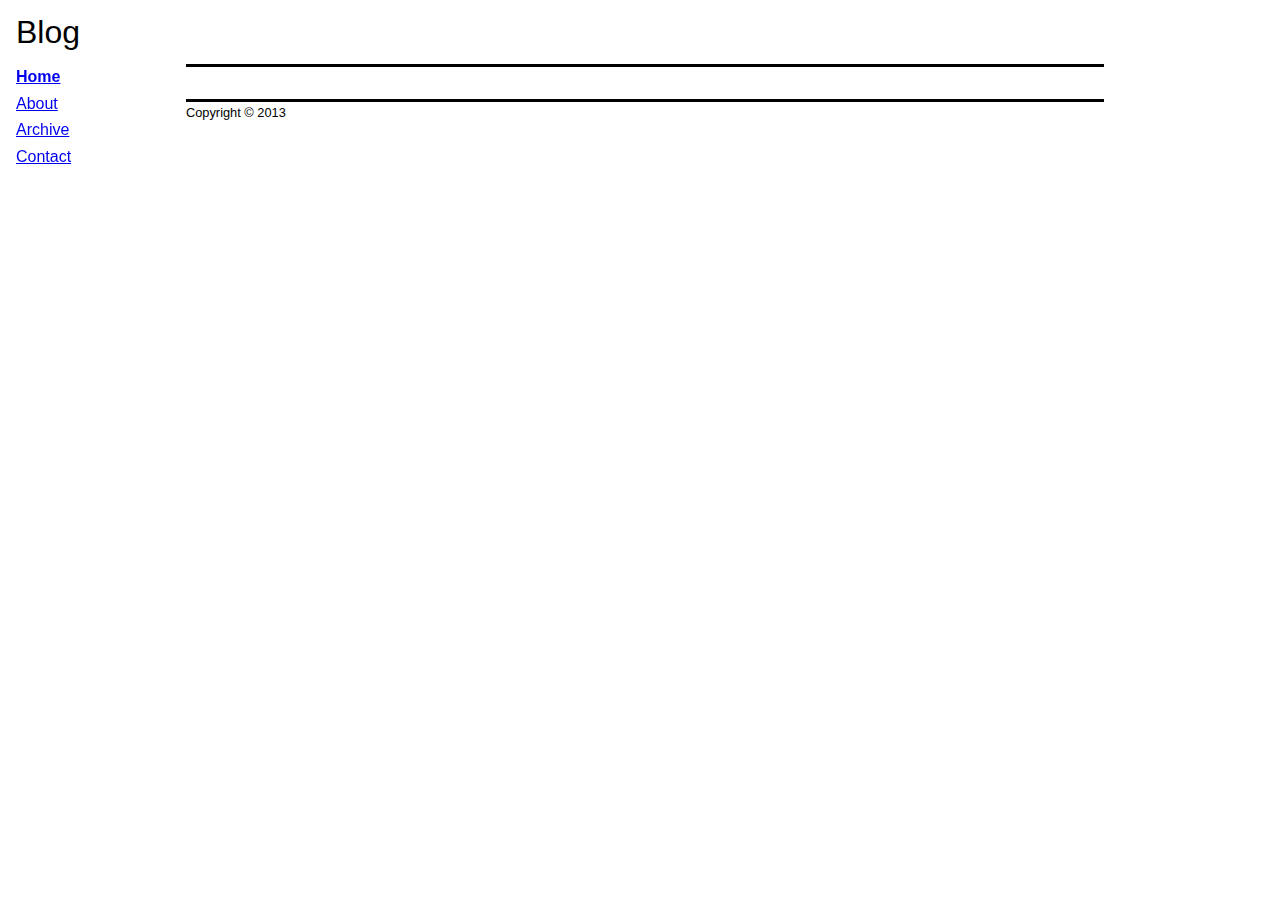
<file: examples/blog/index.html>
<!doctype html>
<html lang="en">
<head>
    <meta charset="utf-8">
    <title>Blog Example .:. Ice</title>
    <link rel="stylesheet" type="text/css" href="css/normalice.css">
    <link rel="stylesheet" type="text/css" href="css/typography.css">
    <link rel="stylesheet" type="text/css" href="css/navigation.css">
    <link rel="stylesheet" type="text/css" href="css/layout.css">
</head>
<body>
<div class="ice-site-wrapper">
    <header class="ice-site-header">
        <h1><a>Blog</a></h1>
    </header>
    <nav class="ice-site-nav">
        <ol class="ice-nav">
            <li class="ice-nav-item is-active"><a href="index.html">Home</a></li>
            <li class="ice-nav-item"><a href="about.html">About</a></li>
            <li class="ice-nav-item"><a href="list.html">Archive</a></li>
            <li class="ice-nav-item"><a href="contact.html">Contact</a></li>
        </ol>
    </nav>
    <section class="ice-site-content">

    </section>
    <footer class="ice-site-footer">

        <p class="ice-copyright">Copyright &copy; 2013</p>
    </footer>
</div>
</body>
</html>
</file>
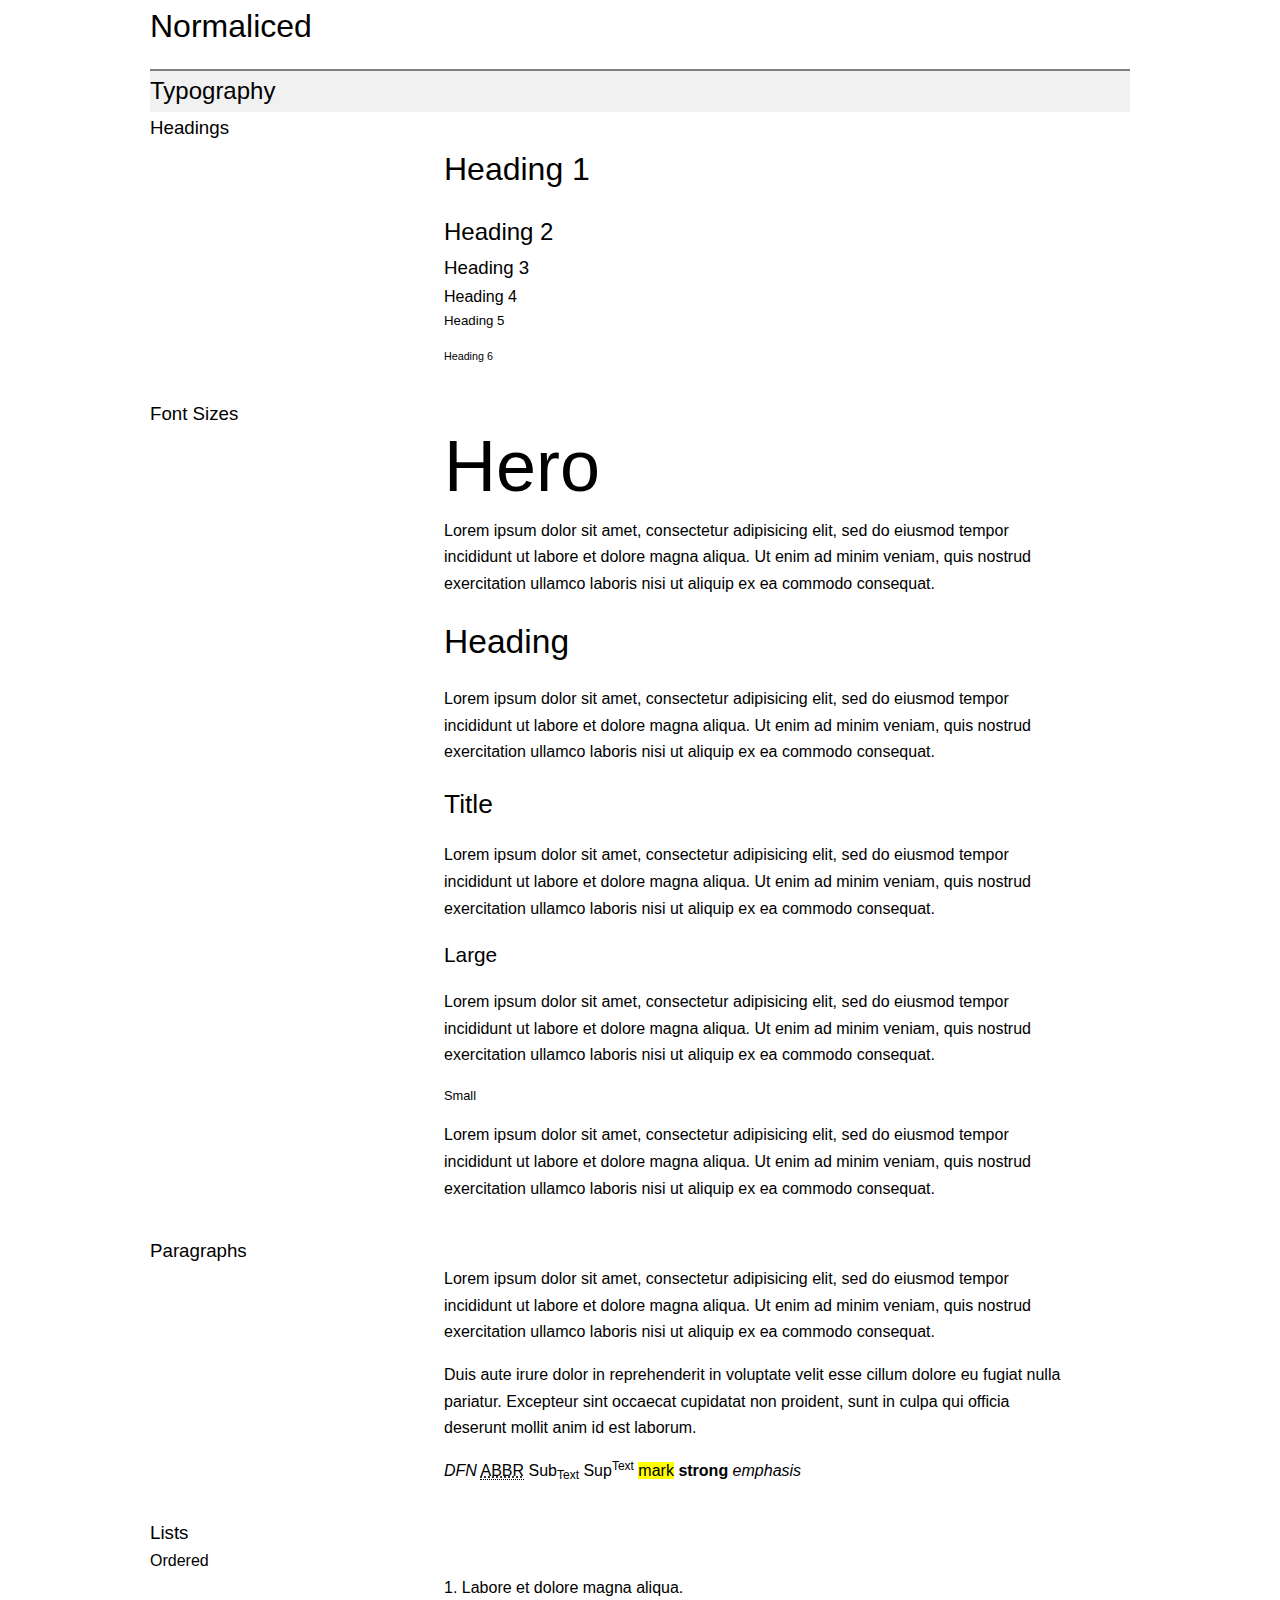
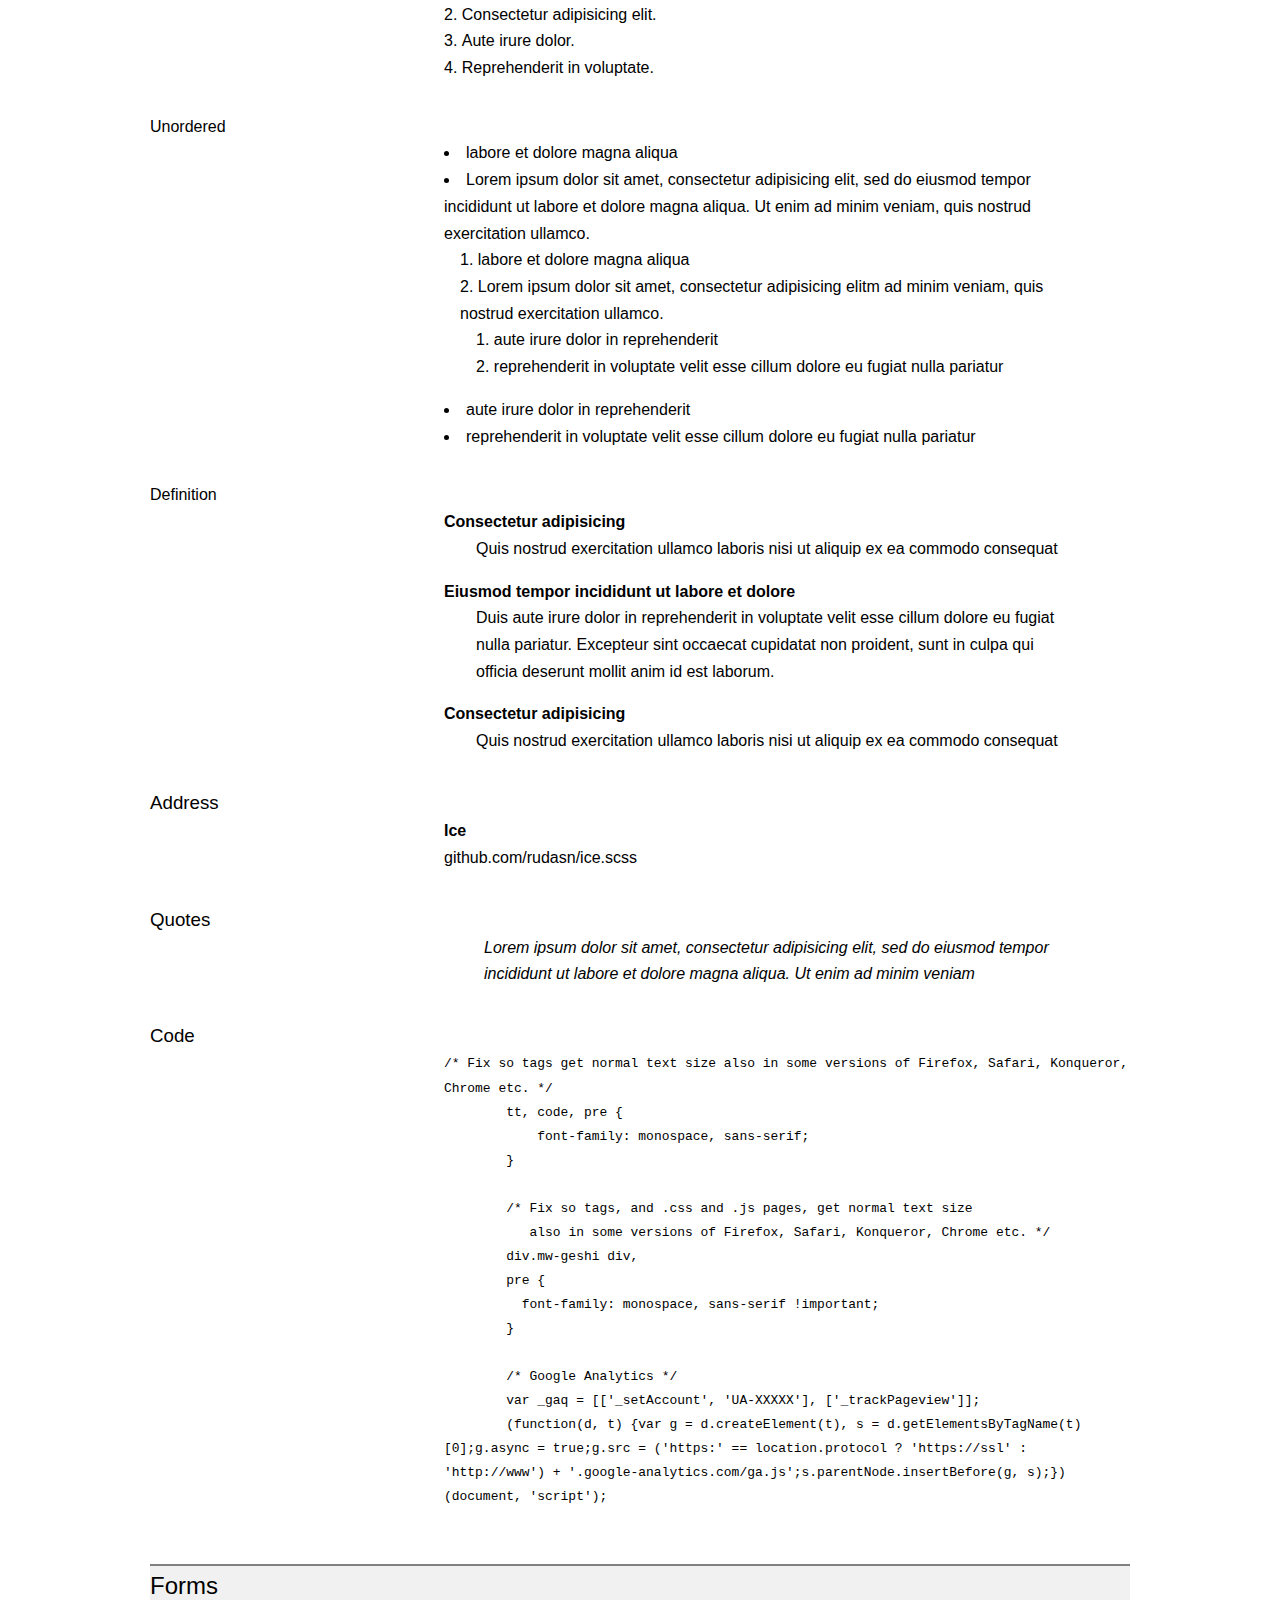
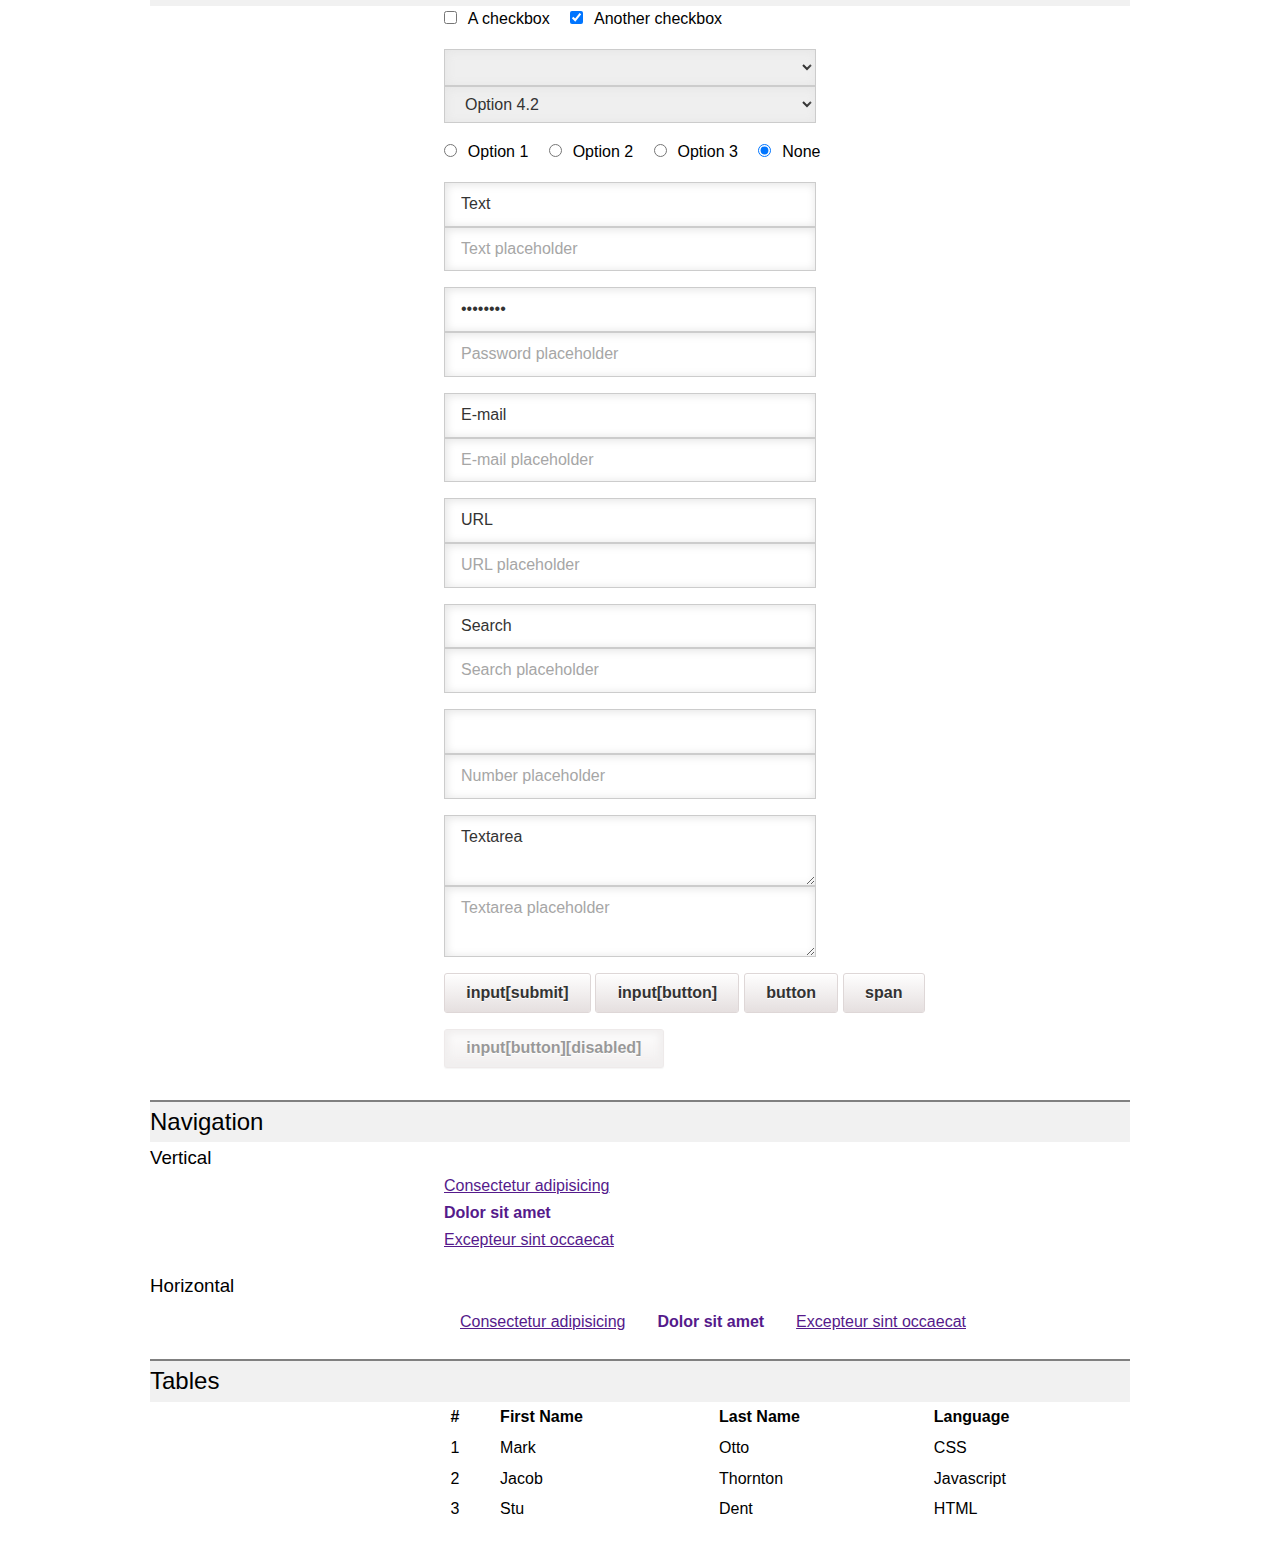
<file: examples/full/index.html>
<!doctype html>
<html lang="en">
<head>
    <meta charset="utf-8">
    <title>Ice Example</title>
    <link rel="stylesheet" type="text/css" href="style.css">
</head>
<body>
<div class="ice-wrapper">
    <h1>Normaliced</h1>
    <hr>
    <h2>Typography</h2>
    <h3>Headings</h3>
    <div class="ice-example">
        <h1>Heading 1</h1>
        <h2>Heading 2</h2>
        <h3>Heading 3</h3>
        <h4>Heading 4</h4>
        <h5>Heading 5</h5>
        <h6>Heading 6</h6>
    </div>
    <h3>Font Sizes</h3>
    <div class="ice-example">
        <p class="ice-hero">Hero</p>
        <p>Lorem ipsum dolor sit amet, consectetur adipisicing elit, sed do eiusmod tempor incididunt ut labore et dolore magna aliqua. Ut enim ad minim veniam, quis nostrud exercitation ullamco laboris nisi ut aliquip ex ea commodo consequat.</p>
        <p class="ice-heading">Heading</p>
        <p>Lorem ipsum dolor sit amet, consectetur adipisicing elit, sed do eiusmod tempor incididunt ut labore et dolore magna aliqua. Ut enim ad minim veniam, quis nostrud exercitation ullamco laboris nisi ut aliquip ex ea commodo consequat.</p>
        <p class="ice-title">Title</p>
        <p>Lorem ipsum dolor sit amet, consectetur adipisicing elit, sed do eiusmod tempor incididunt ut labore et dolore magna aliqua. Ut enim ad minim veniam, quis nostrud exercitation ullamco laboris nisi ut aliquip ex ea commodo consequat.</p>
        <p class="ice-large">Large</p>
        <p>Lorem ipsum dolor sit amet, consectetur adipisicing elit, sed do eiusmod tempor incididunt ut labore et dolore magna aliqua. Ut enim ad minim veniam, quis nostrud exercitation ullamco laboris nisi ut aliquip ex ea commodo consequat.</p>
        <p class="ice-small">Small</p>
        <p>Lorem ipsum dolor sit amet, consectetur adipisicing elit, sed do eiusmod tempor incididunt ut labore et dolore magna aliqua. Ut enim ad minim veniam, quis nostrud exercitation ullamco laboris nisi ut aliquip ex ea commodo consequat.</p>
    </div>
    <h3>Paragraphs</h3>
    <div class="ice-example">
        <p>Lorem ipsum dolor sit amet, consectetur adipisicing elit, sed do eiusmod tempor incididunt ut labore et dolore magna aliqua. Ut enim ad minim veniam, quis nostrud exercitation ullamco laboris nisi ut aliquip ex ea commodo consequat.</p>
        <p>Duis aute irure dolor in reprehenderit in voluptate velit esse cillum dolore eu fugiat nulla pariatur. Excepteur sint occaecat cupidatat non proident, sunt in culpa qui officia deserunt mollit anim id est laborum.</p>
        <p>
            <dfn title="Definition">DFN</dfn>
            <abbr title="Abbreviation">ABBR</abbr>
            Sub<sub>Text</sub>
            Sup<sup>Text</sup>
            <mark>mark</mark>
            <strong>strong</strong>
            <em>emphasis</em>
        </p>
    </div>
    <h3>Lists</h3>
    <h4>Ordered</h4>
    <div class="ice-example">
        <ol>
            <li>Labore et dolore magna aliqua.</li>
            <li>Consectetur adipisicing elit.</li>
            <li>Aute irure dolor.</li>
            <li>Reprehenderit in voluptate.</li>
        </ol>
    </div>
    <h4>Unordered</h4>
    <div class="ice-example">
        <ul>
            <li>labore et dolore magna aliqua</li>
            <li>Lorem ipsum dolor sit amet, consectetur adipisicing elit, sed do eiusmod tempor incididunt ut labore et dolore magna aliqua. Ut enim ad minim veniam, quis nostrud exercitation ullamco.
                <ol>
                    <li>labore et dolore magna aliqua</li>
                    <li>Lorem ipsum dolor sit amet, consectetur adipisicing elitm ad minim veniam, quis nostrud exercitation ullamco.
                        <ol>
                            <li>aute irure dolor in reprehenderit</li>
                            <li>reprehenderit in voluptate velit esse cillum dolore eu fugiat nulla pariatur</li>
                        </ol>
                    </li>
                </ol>
            </li>
            <li>aute irure dolor in reprehenderit</li>
            <li>reprehenderit in voluptate velit esse cillum dolore eu fugiat nulla pariatur</li>
        </ul>
    </div>
    <h4>Definition</h4>
    <div class="ice-example">
        <dl>
            <dt>Consectetur adipisicing</dt>
            <dd>Quis nostrud exercitation ullamco laboris nisi ut aliquip ex ea commodo consequat</dd>
            <dt>Eiusmod tempor incididunt ut labore et dolore</dt>
            <dd>Duis aute irure dolor in reprehenderit in voluptate velit esse cillum dolore eu fugiat nulla pariatur. Excepteur sint occaecat cupidatat non proident, sunt in culpa qui officia deserunt mollit anim id est laborum.</dd>
            <dt>Consectetur adipisicing</dt>
            <dd>Quis nostrud exercitation ullamco laboris nisi ut aliquip ex ea commodo consequat</dd>
        </dl>
    </div>
    <h3>Address</h3>
    <div class="ice-example">
        <address>
            <strong>Ice</strong><br>
            github.com/rudasn/ice.scss<br>
        </address>
    </div>
    <h3>Quotes</h3>
    <div class="ice-example">
        <blockquote>
            <p>Lorem ipsum dolor sit amet, consectetur adipisicing elit, sed do eiusmod tempor incididunt ut labore et dolore magna aliqua. Ut enim ad minim veniam</p>
        </blockquote>
    </div>
    <h3>Code</h3>
    <div class="ice-example">
        <pre><code>/* Fix so tags get normal text size also in some versions of Firefox, Safari, Konqueror, Chrome etc. */
        tt, code, pre {
            font-family: monospace, sans-serif;
        }

        /* Fix so tags, and .css and .js pages, get normal text size
           also in some versions of Firefox, Safari, Konqueror, Chrome etc. */
        div.mw-geshi div,
        pre {
          font-family: monospace, sans-serif !important;
        }

        /* Google Analytics */
        var _gaq = [['_setAccount', 'UA-XXXXX'], ['_trackPageview']];
        (function(d, t) {var g = d.createElement(t), s = d.getElementsByTagName(t)[0];g.async = true;g.src = ('https:' == location.protocol ? 'https://ssl' : 'http://www') + '.google-analytics.com/ga.js';s.parentNode.insertBefore(g, s);})(document, 'script');
        </code></pre>
    </div>
    <hr>
    <h2>Forms</h2>
    <div class="ice-example">
        <form>
            <p>
                <input type="checkbox" placeholder="" value="" id="ns-ssguide-checkbox">
                <label for="ns-ssguide-checkbox">A checkbox</label>
                <input type="checkbox" placeholder="" value="" id="ns-ssguide-checkbox-2" checked>
                <label for="ns-ssguide-checkbox-2">Another checkbox</label>
            </p>
            <p>
                <select>
                    <option></option>
                    <option>Option 1</option>
                    <option>Option 2</option>
                    <option>Option 3</option>
                    <optgroup label="Option 4">
                        <option>Option 4.1</option>
                        <option>Option 4.2</option>
                        <option>Option 4.3</option>
                    </optgroup>
                </select>
                <select>
                    <option></option>
                    <option>Option 1</option>
                    <option>Option 2</option>
                    <option>Option 3</option>
                    <optgroup label="Option 4">
                        <option>Option 4.1</option>
                        <option selected>Option 4.2</option>
                        <option>Option 4.3</option>
                    </optgroup>
                </select>
            </p>
            <p>
                <input type="radio" name="ns-ssguide-radio" id="ns-ssguide-radio-1">
                <label for="ns-ssguide-radio-1">Option 1</label>
                <input type="radio" name="ns-ssguide-radio" id="ns-ssguide-radio-2">
                <label for="ns-ssguide-radio-2">Option 2</label>
                <input type="radio" name="ns-ssguide-radio" id="ns-ssguide-radio-3">
                <label for="ns-ssguide-radio-3">Option 3</label>
                <input type="radio" name="ns-ssguide-radio" id="ns-ssguide-radio-4" checked>
                <label for="ns-ssguide-radio-4">None</label>
            </p>
            <p>
                <input type="text" placeholder="" value="Text">
                <input type="text" placeholder="Text placeholder" value="">
            </p>
            <p>
                <input type="password" placeholder="" value="Password">
                <input type="password" placeholder="Password placeholder" value="">
            </p>
            <p>
                <input type="email" placeholder="" value="E-mail">
                <input type="email" placeholder="E-mail placeholder" value="">
            </p>
            <p>
                <input type="url" placeholder="" value="URL">
                <input type="url" placeholder="URL placeholder" value="">
            </p>
            <p>
                <input type="search" placeholder="" value="Search">
                <input type="search" placeholder="Search placeholder" value="">
            </p>
            <p>
                <input type="number" placeholder="" value="Number">
                <input type="number" placeholder="Number placeholder" value="">
            </p>
            <p>
                <textarea>Textarea</textarea>
                <textarea placeholder="Textarea placeholder"></textarea>

            </p>
            <p>
                <input type="submit" value="input[submit]">
                <input type="button" value="input[button]">
                <button>button</button>
                <span class="ice-btn">span</span>
            </p>
            <p>
                <input type="button" value="input[button][disabled]" disabled>
            </p>
        </form>
    </div>
    <hr>
    <h2>Navigation</h2>
    <h3>Vertical</h3>
    <nav class="ice-example">
        <ol>
            <li class="ice-nav-vertical-item"><a href="">Consectetur adipisicing</a></li>
            <li class="ice-nav-vertical-item is-active"><a href="">Dolor sit amet</a></li>
            <li class="ice-nav-vertical-item"><a href="">Excepteur sint occaecat</a></li>
        </ol>
    </nav>
    <h3>Horizontal</h3>
    <nav class="ice-example">
        <ol>
            <li class="ice-nav-horizontal-item"><a href="">Consectetur adipisicing</a></li>
            <li class="ice-nav-horizontal-item is-active"><a href="">Dolor sit amet</a></li>
            <li class="ice-nav-horizontal-item"><a href="">Excepteur sint occaecat</a></li>
        </ol>
    </nav>
    <hr>
    <h2>Tables</h2>
    <div class="ice-example">
        <table>
            <thead>
                <tr>
                    <th>#</th>
                    <th>First Name</th>
                    <th>Last Name</th>
                    <th>Language</th>
                </tr>
            </thead>
            <tbody>
                <tr>
                    <td>1</td>
                    <td>Mark</td>
                    <td>Otto</td>
                    <td>CSS</td>
                </tr>
                <tr>
                    <td>2</td>
                    <td>Jacob</td>
                    <td>Thornton</td>
                    <td>Javascript</td>
                </tr>
                <tr>
                    <td>3</td>
                    <td>Stu</td>
                    <td>Dent</td>
                    <td>HTML</td>
                </tr>
            </tbody>
        </table>
    </div>
</div>
</body>
</html>
</file>
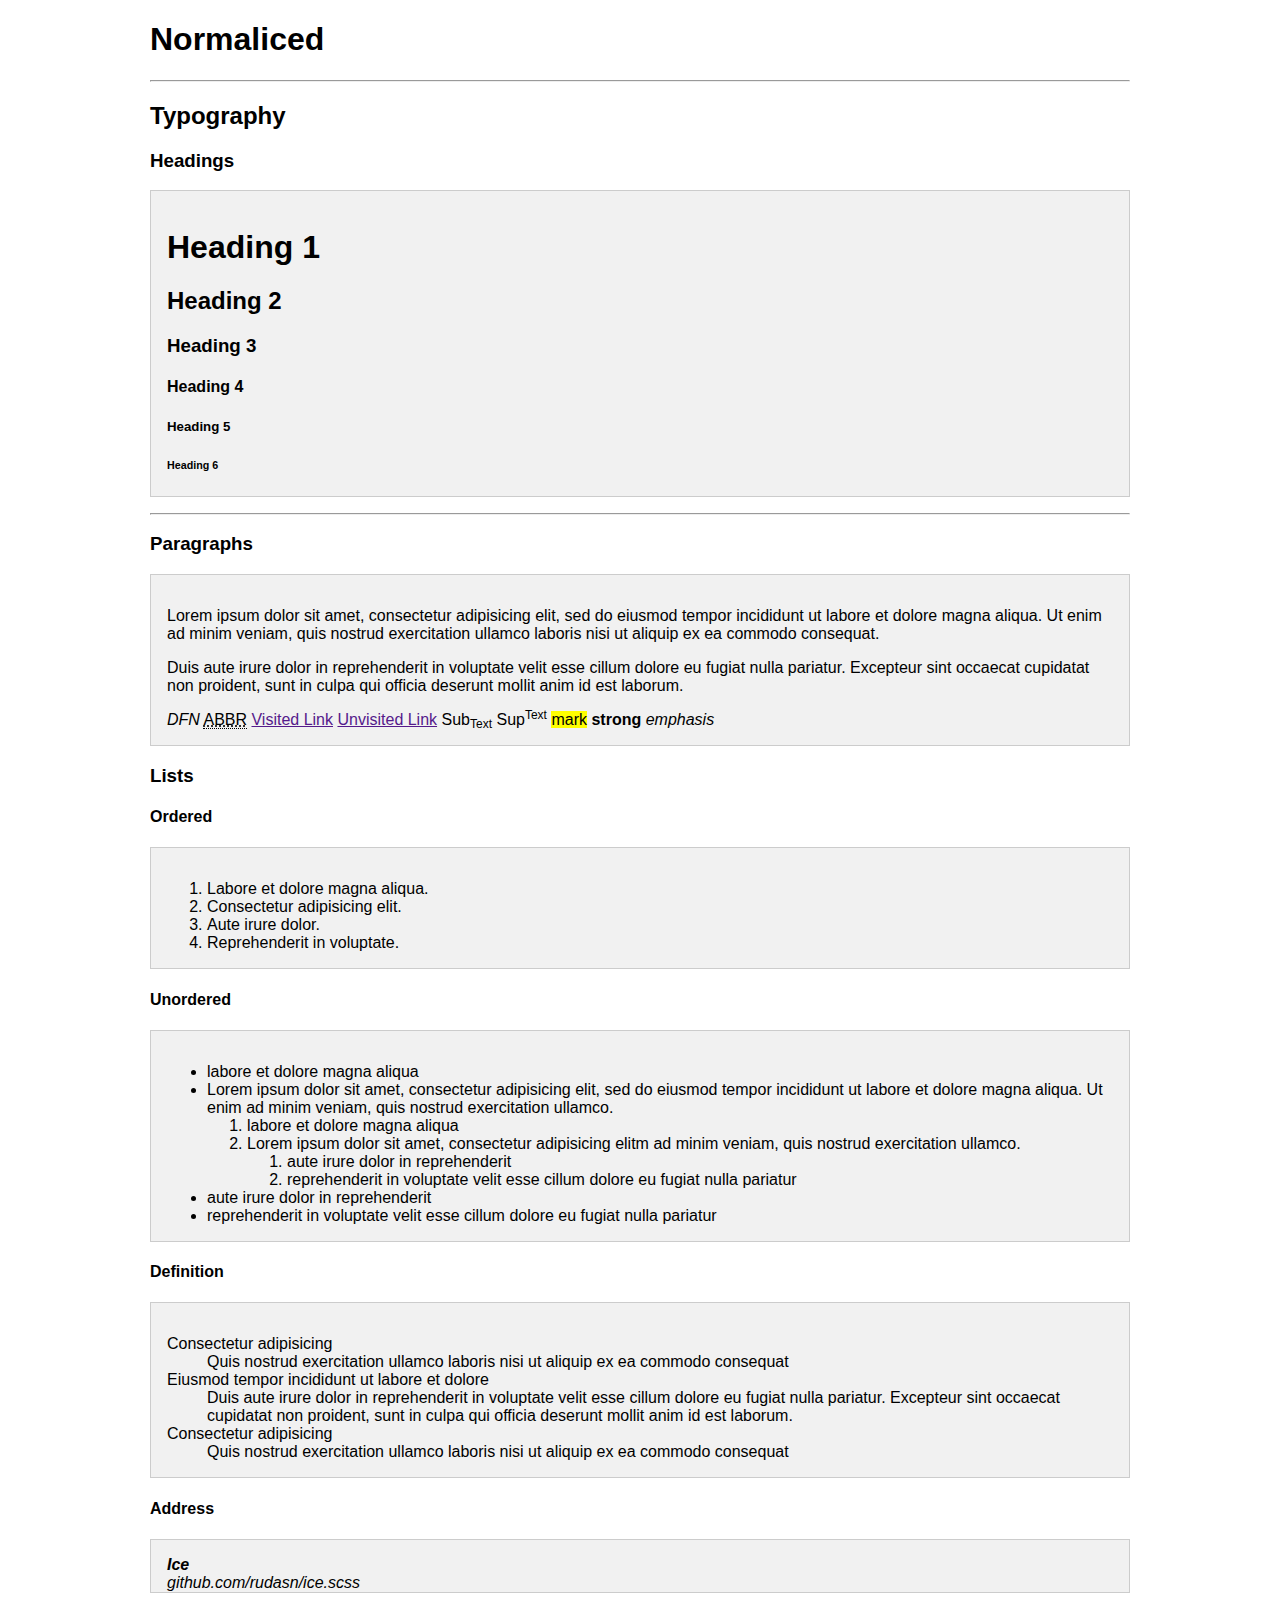
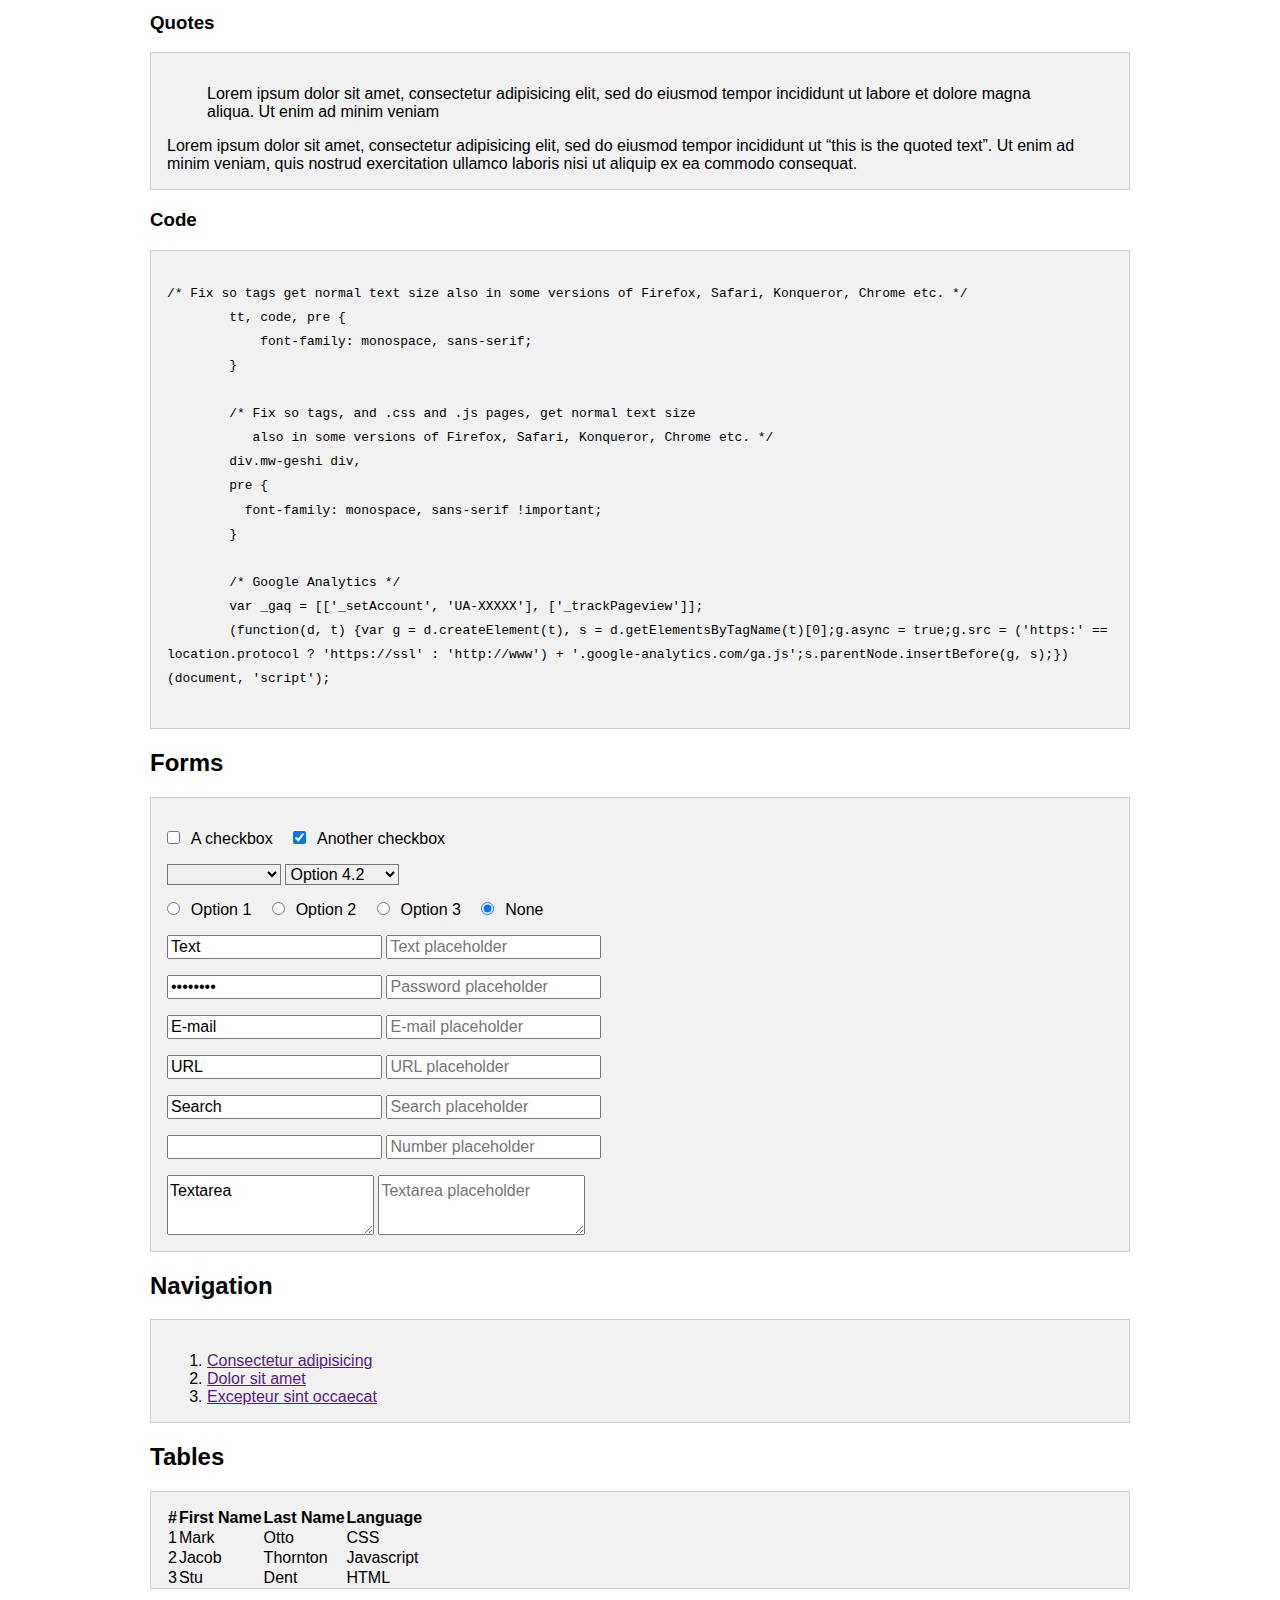
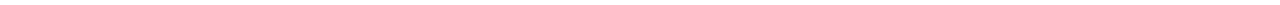
<file: examples/normaliced/index.html>
<!doctype html>
<html lang="en">
<head>
    <meta charset="utf-8">
    <title>Normaliced</title>
    <link rel="stylesheet" type="text/css" href="style.css">
</head>
<body>
<div class="normaliced-wrapper">
    <h1>Normaliced</h1>
    <hr>
    <h2>Typography</h2>
    <h3>Headings</h3>
    <div class="normaliced-example">
        <h1>Heading 1</h1>
        <h2>Heading 2</h2>
        <h3>Heading 3</h3>
        <h4>Heading 4</h4>
        <h5>Heading 5</h5>
        <h6>Heading 6</h6>
    </div>
    <hr>
    <h3>Paragraphs</h3>
    <div class="normaliced-example">
        <p>Lorem ipsum dolor sit amet, consectetur adipisicing elit, sed do eiusmod tempor incididunt ut labore et dolore magna aliqua. Ut enim ad minim veniam, quis nostrud exercitation ullamco laboris nisi ut aliquip ex ea commodo consequat.</p>
        <p>Duis aute irure dolor in reprehenderit in voluptate velit esse cillum dolore eu fugiat nulla pariatur. Excepteur sint occaecat cupidatat non proident, sunt in culpa qui officia deserunt mollit anim id est laborum.</p>
        <p>
            <dfn title="Definition">DFN</dfn>
            <abbr title="Abbreviation">ABBR</abbr>
            <a href="">Visited Link</a>
            <a href="" class="normaliced-unvisited-link">Unvisited Link</a>
            Sub<sub>Text</sub>
            Sup<sup>Text</sup>
            <mark>mark</mark>
            <strong>strong</strong>
            <em>emphasis</em>
        </p>
    </div>
    <h3>Lists</h3>
    <h4>Ordered</h4>
    <div class="normaliced-example">
        <ol>
            <li>Labore et dolore magna aliqua.</li>
            <li>Consectetur adipisicing elit.</li>
            <li>Aute irure dolor.</li>
            <li>Reprehenderit in voluptate.</li>
        </ol>
    </div>
    <h4>Unordered</h4>
    <div class="normaliced-example">
        <ul>
            <li>labore et dolore magna aliqua</li>
            <li>Lorem ipsum dolor sit amet, consectetur adipisicing elit, sed do eiusmod tempor incididunt ut labore et dolore magna aliqua. Ut enim ad minim veniam, quis nostrud exercitation ullamco.
                <ol>
                    <li>labore et dolore magna aliqua</li>
                    <li>Lorem ipsum dolor sit amet, consectetur adipisicing elitm ad minim veniam, quis nostrud exercitation ullamco.
                        <ol>
                            <li>aute irure dolor in reprehenderit</li>
                            <li>reprehenderit in voluptate velit esse cillum dolore eu fugiat nulla pariatur</li>
                        </ol>
                    </li>
                </ol>
            </li>
            <li>aute irure dolor in reprehenderit</li>
            <li>reprehenderit in voluptate velit esse cillum dolore eu fugiat nulla pariatur</li>
        </ul>
    </div>
    <h4>Definition</h4>
    <div class="normaliced-example">
        <dl>
            <dt>Consectetur adipisicing</dt>
            <dd>Quis nostrud exercitation ullamco laboris nisi ut aliquip ex ea commodo consequat</dd>
            <dt>Eiusmod tempor incididunt ut labore et dolore</dt>
            <dd>Duis aute irure dolor in reprehenderit in voluptate velit esse cillum dolore eu fugiat nulla pariatur. Excepteur sint occaecat cupidatat non proident, sunt in culpa qui officia deserunt mollit anim id est laborum.</dd>
            <dt>Consectetur adipisicing</dt>
            <dd>Quis nostrud exercitation ullamco laboris nisi ut aliquip ex ea commodo consequat</dd>
        </dl>
    </div>
    <h4>Address</h4>
    <div class="normaliced-example">
        <address>
            <strong>Ice</strong><br>
            github.com/rudasn/ice.scss<br>
        </address>
    </div>
    <h3>Quotes</h3>
    <div class="normaliced-example">
        <blockquote>
            <p>Lorem ipsum dolor sit amet, consectetur adipisicing elit, sed do eiusmod tempor incididunt ut labore et dolore magna aliqua. Ut enim ad minim veniam</p>
        </blockquote>
        <p>Lorem ipsum dolor sit amet, consectetur adipisicing elit, sed do eiusmod tempor incididunt ut <q>this is the quoted text</q>. Ut enim ad minim veniam, quis nostrud exercitation ullamco laboris nisi ut aliquip ex ea commodo consequat.</p>
    </div>
    <h3>Code</h3>
    <div class="normaliced-example">
        <pre><code>/* Fix so tags get normal text size also in some versions of Firefox, Safari, Konqueror, Chrome etc. */
        tt, code, pre {
            font-family: monospace, sans-serif;
        }

        /* Fix so tags, and .css and .js pages, get normal text size
           also in some versions of Firefox, Safari, Konqueror, Chrome etc. */
        div.mw-geshi div,
        pre {
          font-family: monospace, sans-serif !important;
        }

        /* Google Analytics */
        var _gaq = [['_setAccount', 'UA-XXXXX'], ['_trackPageview']];
        (function(d, t) {var g = d.createElement(t), s = d.getElementsByTagName(t)[0];g.async = true;g.src = ('https:' == location.protocol ? 'https://ssl' : 'http://www') + '.google-analytics.com/ga.js';s.parentNode.insertBefore(g, s);})(document, 'script');
        </code></pre>
    </div>
    <h2>Forms</h2>
    <div class="normaliced-example">
        <form>
            <p>
                <input type="checkbox" placeholder="" value="" id="ns-ssguide-checkbox">
                <label for="ns-ssguide-checkbox">A checkbox</label>
                <input type="checkbox" placeholder="" value="" id="ns-ssguide-checkbox-2" checked>
                <label for="ns-ssguide-checkbox-2">Another checkbox</label>
            </p>
            <p>
                <select>
                    <option></option>
                    <option>Option 1</option>
                    <option>Option 2</option>
                    <option>Option 3</option>
                    <optgroup label="Option 4">
                        <option>Option 4.1</option>
                        <option>Option 4.2</option>
                        <option>Option 4.3</option>
                    </optgroup>
                </select>
                <select>
                    <option></option>
                    <option>Option 1</option>
                    <option>Option 2</option>
                    <option>Option 3</option>
                    <optgroup label="Option 4">
                        <option>Option 4.1</option>
                        <option selected>Option 4.2</option>
                        <option>Option 4.3</option>
                    </optgroup>
                </select>
            </p>
            <p>
                <input type="radio" name="ns-ssguide-radio" id="ns-ssguide-radio-1">
                <label for="ns-ssguide-radio-1">Option 1</label>
                <input type="radio" name="ns-ssguide-radio" id="ns-ssguide-radio-2">
                <label for="ns-ssguide-radio-2">Option 2</label>
                <input type="radio" name="ns-ssguide-radio" id="ns-ssguide-radio-3">
                <label for="ns-ssguide-radio-3">Option 3</label>
                <input type="radio" name="ns-ssguide-radio" id="ns-ssguide-radio-4" checked>
                <label for="ns-ssguide-radio-4">None</label>
            </p>
            <p>
                <input type="text" placeholder="" value="Text">
                <input type="text" placeholder="Text placeholder" value="">
            </p>
            <p>
                <input type="password" placeholder="" value="Password">
                <input type="password" placeholder="Password placeholder" value="">
            </p>
            <p>
                <input type="email" placeholder="" value="E-mail">
                <input type="email" placeholder="E-mail placeholder" value="">
            </p>
            <p>
                <input type="url" placeholder="" value="URL">
                <input type="url" placeholder="URL placeholder" value="">
            </p>
            <p>
                <input type="search" placeholder="" value="Search">
                <input type="search" placeholder="Search placeholder" value="">
            </p>
            <p>
                <input type="number" placeholder="" value="Number">
                <input type="number" placeholder="Number placeholder" value="">
            </p>
            <p>
                <textarea>Textarea</textarea>
                <textarea placeholder="Textarea placeholder"></textarea>

            </p>
        </form>
    </div>
    <h2>Navigation</h2>
    <nav class="normaliced-example">
        <ol>
            <li><a href="">Consectetur adipisicing</a></li>
            <li><a href="">Dolor sit amet</a></li>
            <li><a href="">Excepteur sint occaecat</a></li>
        </ol>
    </nav>
    <h2>Tables</h2>
    <div class="normaliced-example">
        <table>
            <thead>
                <tr>
                    <th>#</th>
                    <th>First Name</th>
                    <th>Last Name</th>
                    <th>Language</th>
                </tr>
            </thead>
            <tbody>
                <tr>
                    <td>1</td>
                    <td>Mark</td>
                    <td>Otto</td>
                    <td>CSS</td>
                </tr>
                <tr>
                    <td>2</td>
                    <td>Jacob</td>
                    <td>Thornton</td>
                    <td>Javascript</td>
                </tr>
                <tr>
                    <td>3</td>
                    <td>Stu</td>
                    <td>Dent</td>
                    <td>HTML</td>
                </tr>
            </tbody>
        </table>
    </div>
</div>
</body>
</html>
</file>
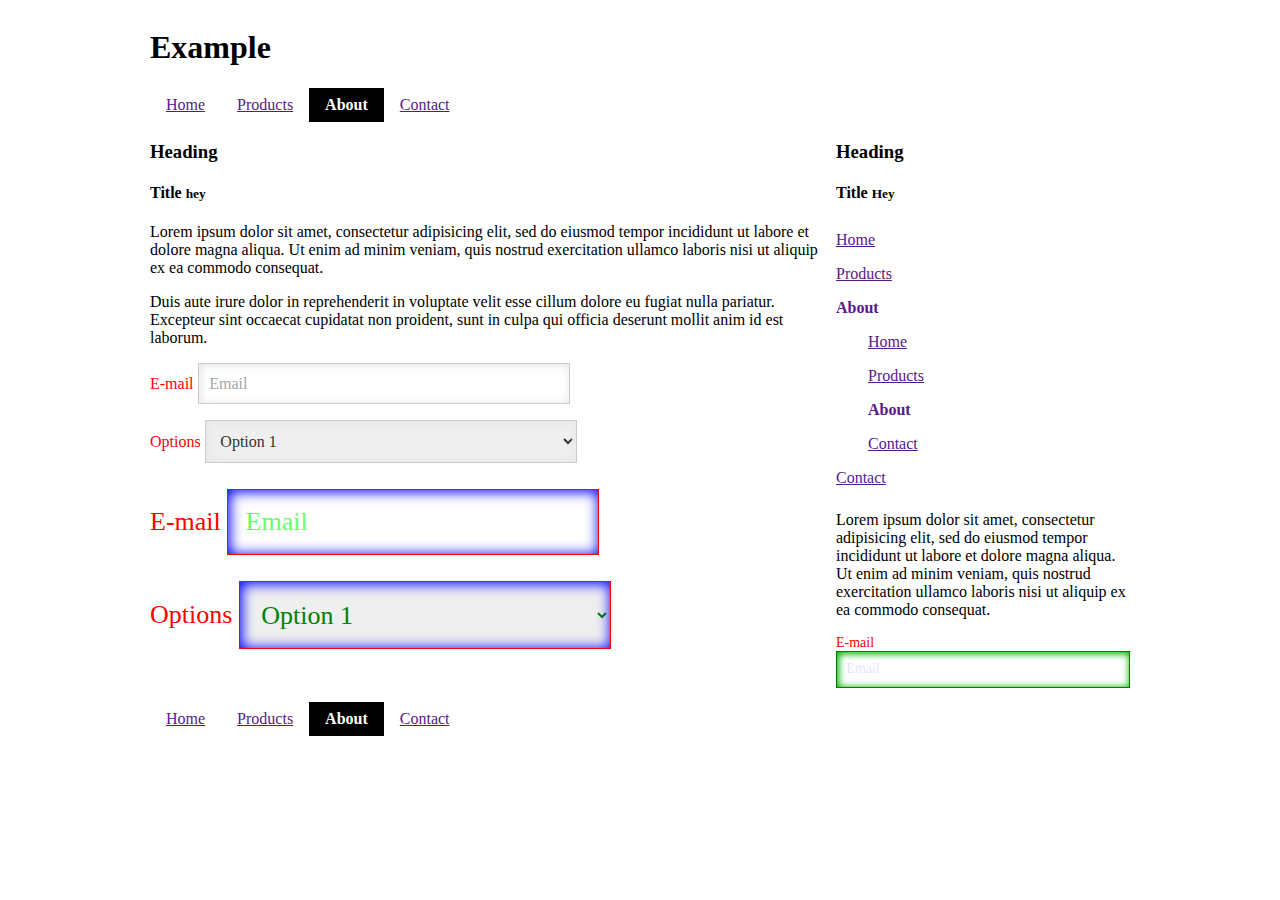
<file: examples/two-columns/index.html>
<!doctype html>
<html>
<head>
    <meta charset="utf-8">
    <title>Example</title>
    <link rel="stylesheet" type="text/css" href="style.css">
</head>
<body>
<div class="ice-container">
    <header>
        <h1>Example</h1>
        <nav>
            <ol>
                <li><a href="">Home</a></li>
                <li><a href="">Products</a></li>
                <li class="active"><a href="">About</a></li>
                <li><a href="">Contact</a></li>
            </ol>
        </nav>
    </header>
    <section>
        <h3>Heading</h3>

        <h4>Title <small>hey</small></h4>

        <p>Lorem ipsum dolor sit amet, consectetur adipisicing elit, sed do eiusmod tempor incididunt ut labore et dolore magna aliqua. Ut enim ad minim veniam, quis nostrud exercitation ullamco laboris nisi ut aliquip ex ea commodo consequat.</p>

        <p>Duis aute irure dolor in reprehenderit in voluptate velit esse cillum dolore eu fugiat nulla pariatur. Excepteur sint occaecat cupidatat non proident, sunt in culpa qui officia deserunt mollit anim id est laborum.</p>

        <form class="ice-form">
            <p>
                <label for="email">E-mail</label>
                <input type="email" name="email" id="email" placeholder="Email">
            </p>
            <p>
                <label for="option">Options</label>
                <select id="option">
                    <option>Option 1</option>
                    <option>Option 2</option>
                    <option>Option 3</option>
                </select>
            </p>
        </form>

        <form class="ice-form-large">
            <p>
                <label for="email">E-mail</label>
                <input type="email" name="email" id="email" placeholder="Email">
            </p>
            <p>
                <label for="option">Options</label>
                <select id="option">
                    <option>Option 1</option>
                    <option>Option 2</option>
                    <option>Option 3</option>
                </select>
            </p>
        </form>
    </section>

    <aside>
        <h3>Heading</h3>
        <h4>Title <small>Hey</small></h4>
        <nav>
            <ol>
                <li><a href="">Home</a></li>
                <li><a href="">Products</a></li>
                <li class="active">
                    <a href="">About</a>
                    <ol>
                        <li><a href="">Home</a></li>
                        <li><a href="">Products</a></li>
                        <li class="active"><a href="">About</a></li>
                        <li><a href="">Contact</a></li>
                    </ol>
                </li>
                <li><a href="">Contact</a></li>
            </ol>
        </nav>
        <p>Lorem ipsum dolor sit amet, consectetur adipisicing elit, sed do eiusmod tempor incididunt ut labore et dolore magna aliqua. Ut enim ad minim veniam, quis nostrud exercitation ullamco laboris nisi ut aliquip ex ea commodo consequat.</p>

        <form>
            <p>
                <label for="email">E-mail</label>
                <input type="email" name="email" id="email" placeholder="Email">
            </p>
        </form>
    </aside>
    <footer>
        <nav>
            <ol>
                <li><a href="">Home</a></li>
                <li><a href="">Products</a></li>
                <li class="active"><a href="">About</a></li>
                <li><a href="">Contact</a></li>
            </ol>
        </nav>
    </footer>
</div>
</body>
</html>
</file>
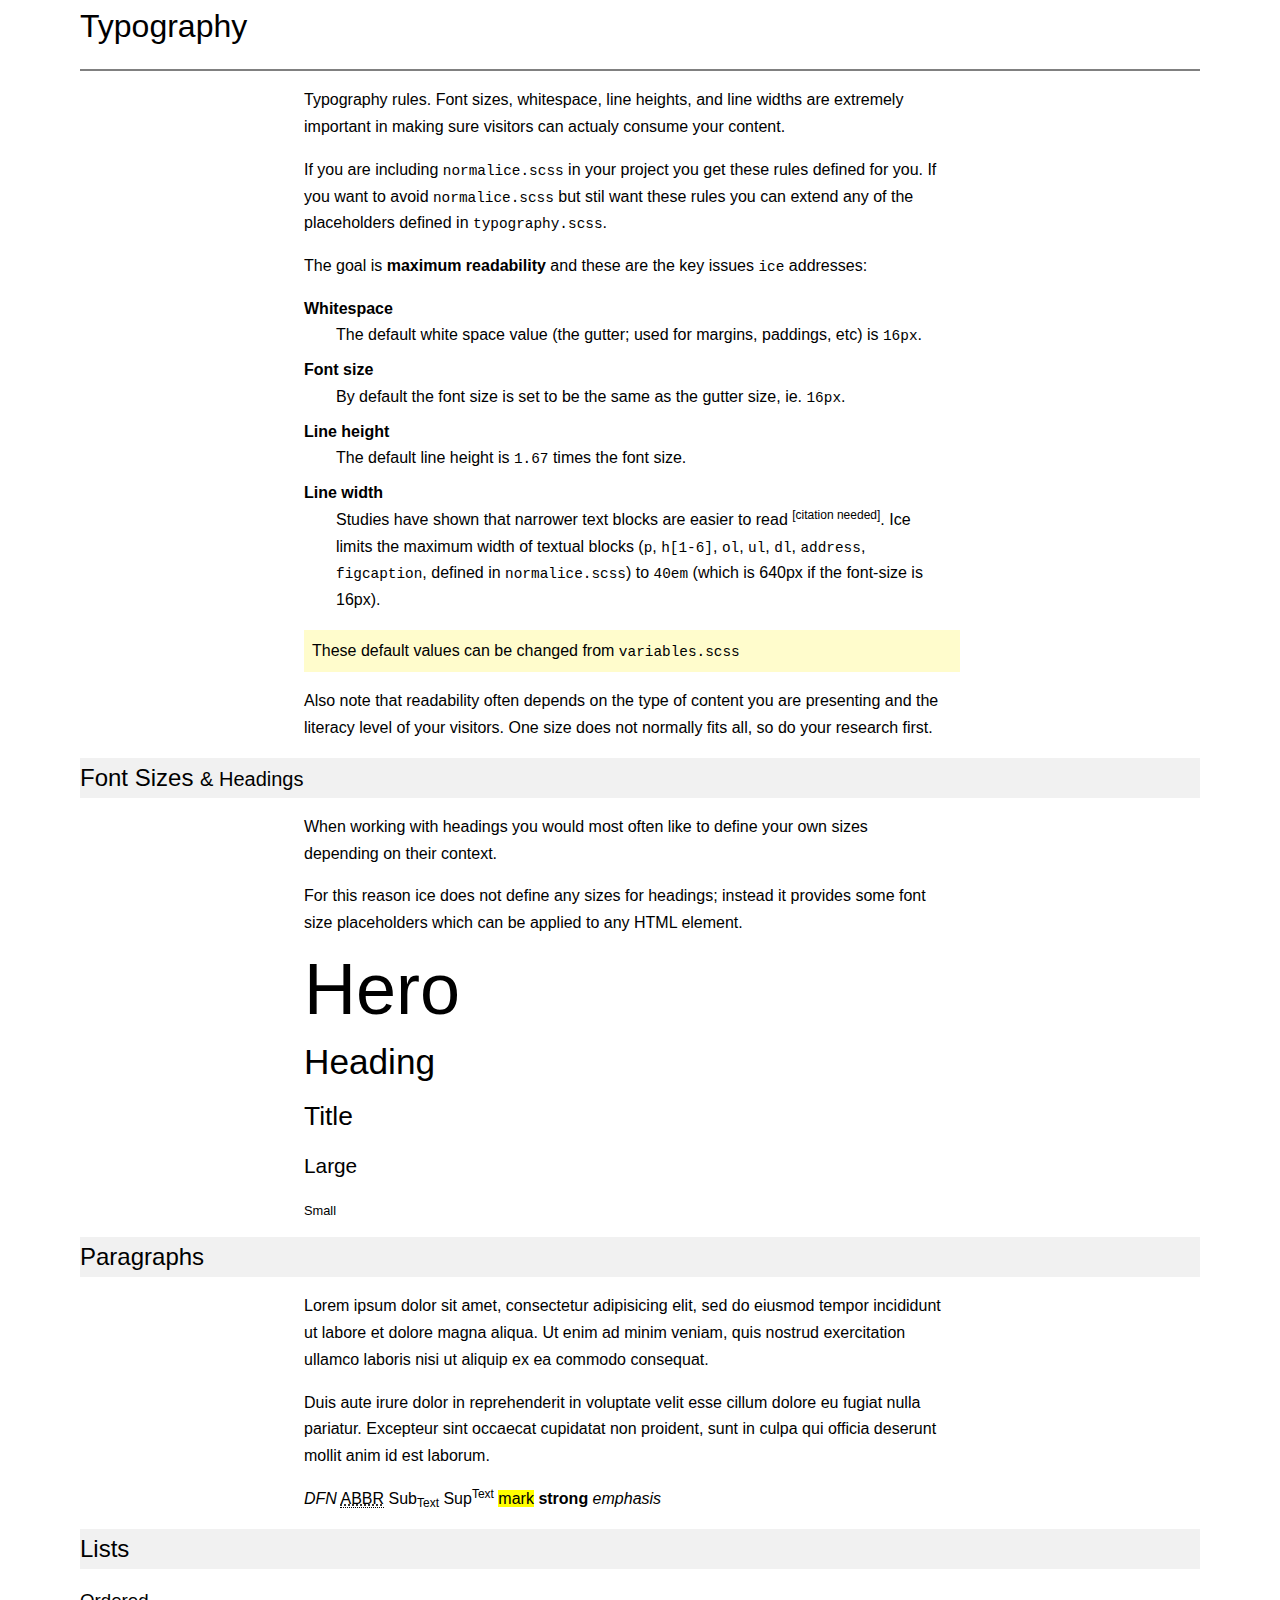
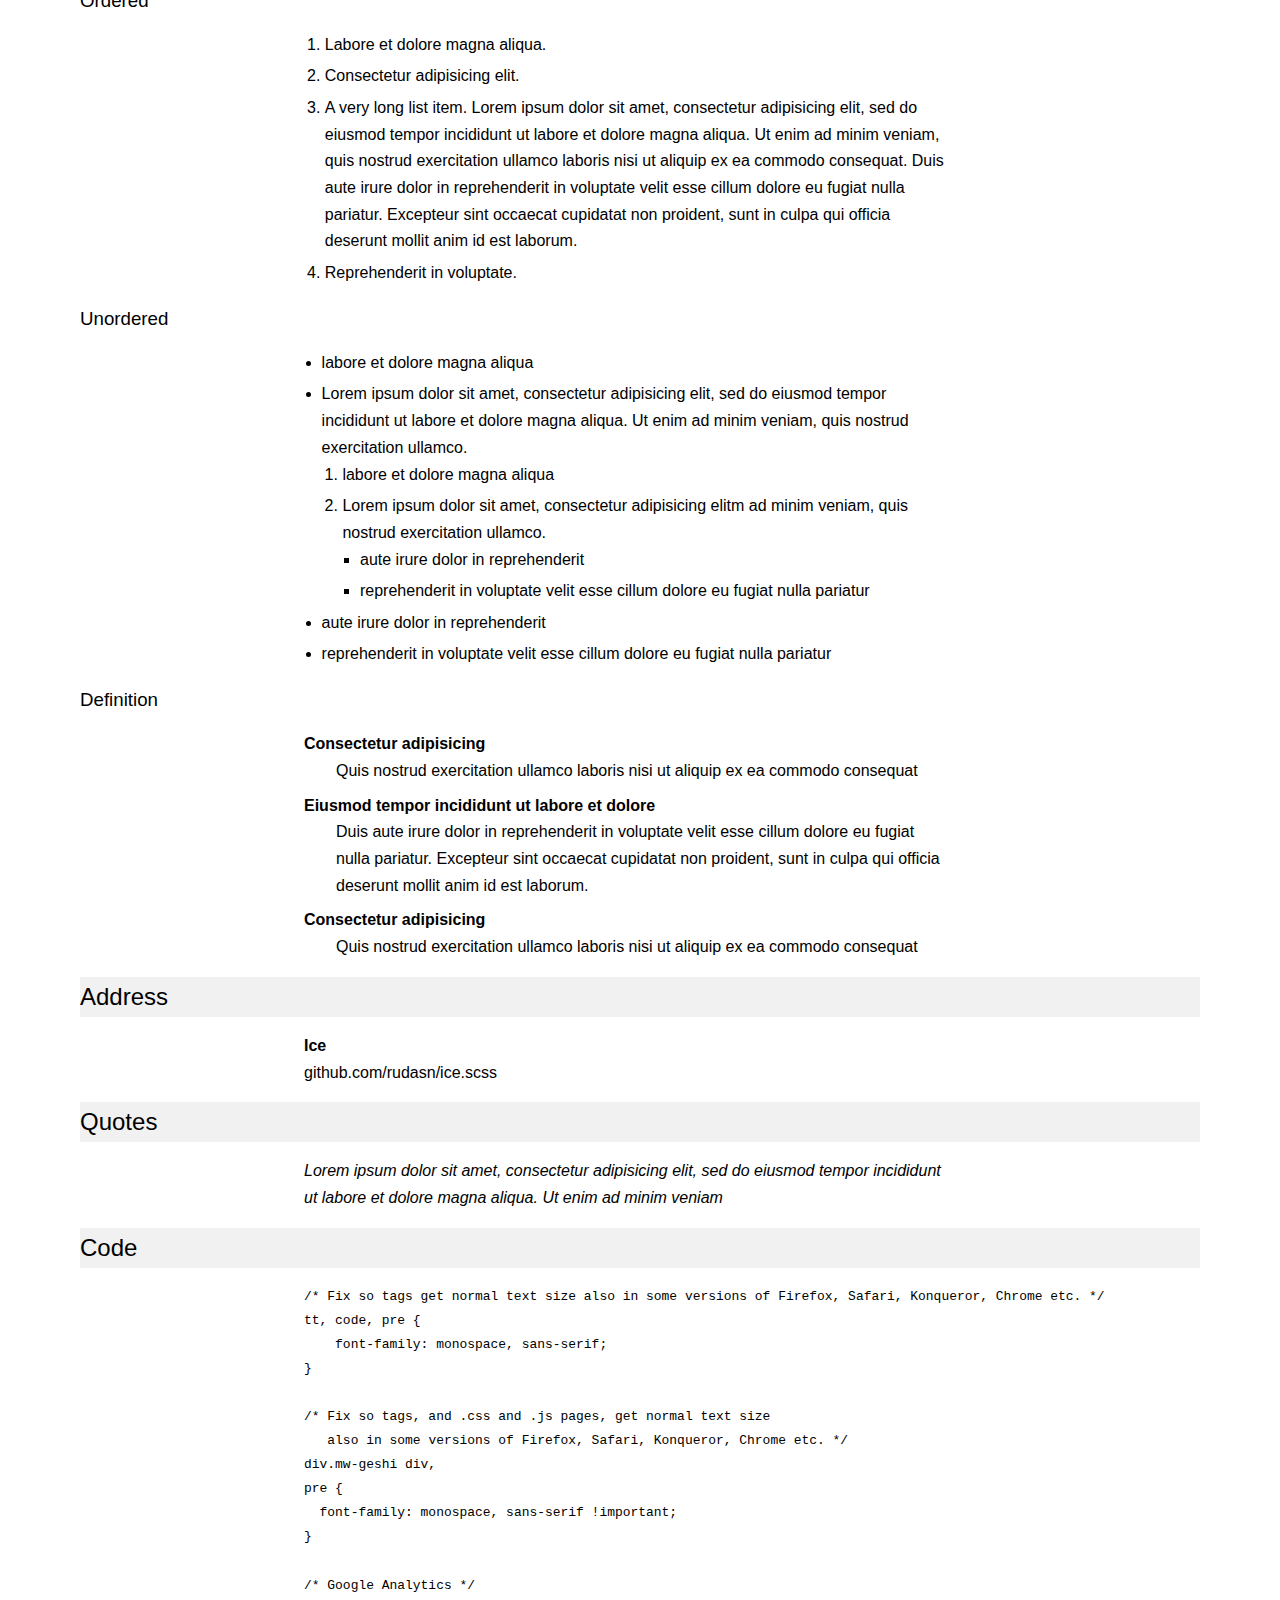
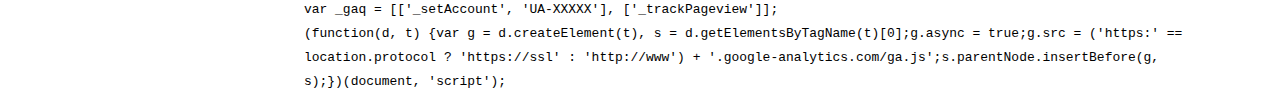
<file: examples/typography/index.html>
<!doctype html>
<html lang="en">
<head>
    <meta charset="utf-8">
    <title>Typography .:. Ice</title>
    <link rel="stylesheet" type="text/css" href="style.css">
</head>
<body>
<div class="ice-docs-site">
    <header class="ice-docs-site-header">
        <h1 class="ice-docs-site-heading">Typography</h1>
    </header>
    <hr>
    <section class="ice-docs-site-content">
        <section class="ice-docs-intro">
            <p>Typography rules. Font sizes, whitespace, line heights, and line widths are extremely important in making sure visitors can actualy consume your content.</p>
            <p>If you are including <code>normalice.scss</code> in your project you get these rules defined for you. If you want to avoid <code>normalice.scss</code> but stil want these rules you can extend any of the placeholders defined in <code>typography.scss</code>.</p>
            <p>The goal is <strong>maximum readability</strong> and these are the key issues <code>ice</code> addresses:</p>
            <dl>
                <dt>Whitespace</dt>
                <dd>The default white space value (the gutter; used for margins, paddings, etc) is <code>16px</code>.</dd>
                <dt>Font size</dt>
                <dd>By default the font size is set to be the same as the gutter size, ie. <code>16px</code>.</dd>
                <dt>Line height</dt>
                <dd>The default line height is <code>1.67</code> times the font size.</dd>
                <dt>Line width</dt>
                <dd>Studies have shown that narrower text blocks are easier to read <sup>[citation needed]</sup>. Ice limits the maximum width of textual blocks (<code>p</code>, <code>h[1-6]</code>, <code>ol</code>, <code>ul</code>, <code>dl</code>, <code>address</code>, <code>figcaption</code>, defined in <code>normalice.scss</code>) to <code>40em</code> (which is 640px if the font-size is 16px).</dd>
            </dl>
            <p class="ice-docs-note">
                These default values can be changed from <code>variables.scss</code>
            </p>
            <p>Also note that readability often depends on the type of content you are presenting and the literacy level of your visitors. One size does not normally fits all, so do your research first.</p>
        </section>
        <section class="ice-docs-headings">
            <h2 class="ice-docs-heading">Font Sizes <small>&amp; Headings</small></h2>
            <p>When working with headings you would most often like to define your own sizes depending on their context.</p>
            <p>For this reason ice does not define any sizes for headings; instead it provides some font size placeholders which can be applied to any HTML element.</p>
            <div class="ice-docs-example">
                <p class="ice-docs-font-size-hero">Hero</p>

                <p class="ice-docs-font-size-heading">Heading</p>

                <p class="ice-docs-font-size-title">Title</p>

                <p class="ice-docs-font-size-large">Large</p>

                <p class="ice-docs-font-size-small">Small</p>

            </div>
        </section>
        <section class="ice-docs-paragraphs">
            <h2 class="ice-docs-heading">Paragraphs</h2>
            <div class="ice-docs-example">
                <p>Lorem ipsum dolor sit amet, consectetur adipisicing elit, sed do eiusmod tempor incididunt ut labore et dolore magna aliqua. Ut enim ad minim veniam, quis nostrud exercitation ullamco laboris nisi ut aliquip ex ea commodo consequat.</p>
                <p>Duis aute irure dolor in reprehenderit in voluptate velit esse cillum dolore eu fugiat nulla pariatur. Excepteur sint occaecat cupidatat non proident, sunt in culpa qui officia deserunt mollit anim id est laborum.</p>
                <p>
                    <dfn title="Definition">DFN</dfn>
                    <abbr title="Abbreviation">ABBR</abbr>
                    Sub<sub>Text</sub>
                    Sup<sup>Text</sup>
                    <mark>mark</mark>
                    <strong>strong</strong>
                    <em>emphasis</em>
                </p>
            </div>
        </section>
        <section class="ice-docs-lists">
            <h2 class="ice-docs-heading">Lists</h2>
            <p></p>
            <h3 class="ice-docs-subheading">Ordered</h3>
            <div class="ice-docs-example">
                <ol>
                    <li>Labore et dolore magna aliqua.</li>
                    <li>Consectetur adipisicing elit.</li>
                    <li>A very long list item. Lorem ipsum dolor sit amet, consectetur adipisicing elit, sed do eiusmod tempor incididunt ut labore et dolore magna aliqua. Ut enim ad minim veniam, quis nostrud exercitation ullamco laboris nisi ut aliquip ex ea commodo consequat. Duis aute irure dolor in reprehenderit in voluptate velit esse cillum dolore eu fugiat nulla pariatur. Excepteur sint occaecat cupidatat non proident, sunt in culpa qui officia deserunt mollit anim id est laborum.</li>
                    <li>Reprehenderit in voluptate.</li>
                </ol>
            </div>
            <h3 class="ice-docs-subheading">Unordered</h3>
            <div class="ice-docs-example">
                <ul>
                    <li>labore et dolore magna aliqua</li>
                    <li>Lorem ipsum dolor sit amet, consectetur adipisicing elit, sed do eiusmod tempor incididunt ut labore et dolore magna aliqua. Ut enim ad minim veniam, quis nostrud exercitation ullamco.
                        <ol>
                            <li>labore et dolore magna aliqua</li>
                            <li>Lorem ipsum dolor sit amet, consectetur adipisicing elitm ad minim veniam, quis nostrud exercitation ullamco.
                                <ul>
                                    <li>aute irure dolor in reprehenderit</li>
                                    <li>reprehenderit in voluptate velit esse cillum dolore eu fugiat nulla pariatur</li>
                                </ul>
                            </li>
                        </ol>
                    </li>
                    <li>aute irure dolor in reprehenderit</li>
                    <li>reprehenderit in voluptate velit esse cillum dolore eu fugiat nulla pariatur</li>
                </ul>
            </div>
            <h3 class="ice-docs-subheading">Definition</h3>
            <div class="ice-docs-example">
                <dl>
                    <dt>Consectetur adipisicing</dt>
                    <dd>Quis nostrud exercitation ullamco laboris nisi ut aliquip ex ea commodo consequat</dd>
                    <dt>Eiusmod tempor incididunt ut labore et dolore</dt>
                    <dd>Duis aute irure dolor in reprehenderit in voluptate velit esse cillum dolore eu fugiat nulla pariatur. Excepteur sint occaecat cupidatat non proident, sunt in culpa qui officia deserunt mollit anim id est laborum.</dd>
                    <dt>Consectetur adipisicing</dt>
                    <dd>Quis nostrud exercitation ullamco laboris nisi ut aliquip ex ea commodo consequat</dd>
                </dl>
            </div>
        </section>
        <section class="ice-docs-address">
            <h2 class="ice-docs-heading">Address</h2>
            <div class="ice-docs-example">
                <address>
                    <strong>Ice</strong><br>
                    github.com/rudasn/ice.scss<br>
                </address>
            </div>
        </section>
        <section class="ice-docs-quotes">
            <h2 class="ice-docs-heading">Quotes</h2>
            <div class="ice-docs-example">
                <blockquote>
                    <p>Lorem ipsum dolor sit amet, consectetur adipisicing elit, sed do eiusmod tempor incididunt ut labore et dolore magna aliqua. Ut enim ad minim veniam</p>
                </blockquote>
            </div>
        </section>
        <section class="ice-docs-code">
            <h2 class="ice-docs-heading">Code</h2>
            <div class="ice-docs-example">
<pre><code>/* Fix so tags get normal text size also in some versions of Firefox, Safari, Konqueror, Chrome etc. */
tt, code, pre {
    font-family: monospace, sans-serif;
}

/* Fix so tags, and .css and .js pages, get normal text size
   also in some versions of Firefox, Safari, Konqueror, Chrome etc. */
div.mw-geshi div,
pre {
  font-family: monospace, sans-serif !important;
}

/* Google Analytics */
var _gaq = [['_setAccount', 'UA-XXXXX'], ['_trackPageview']];
(function(d, t) {var g = d.createElement(t), s = d.getElementsByTagName(t)[0];g.async = true;g.src = ('https:' == location.protocol ? 'https://ssl' : 'http://www') + '.google-analytics.com/ga.js';s.parentNode.insertBefore(g, s);})(document, 'script');
</code></pre>
            </div>
        </section>
    </section>
    <footer class="ice-docs-site-footer">

    </footer>
</div>
</body>
</html>
</file>
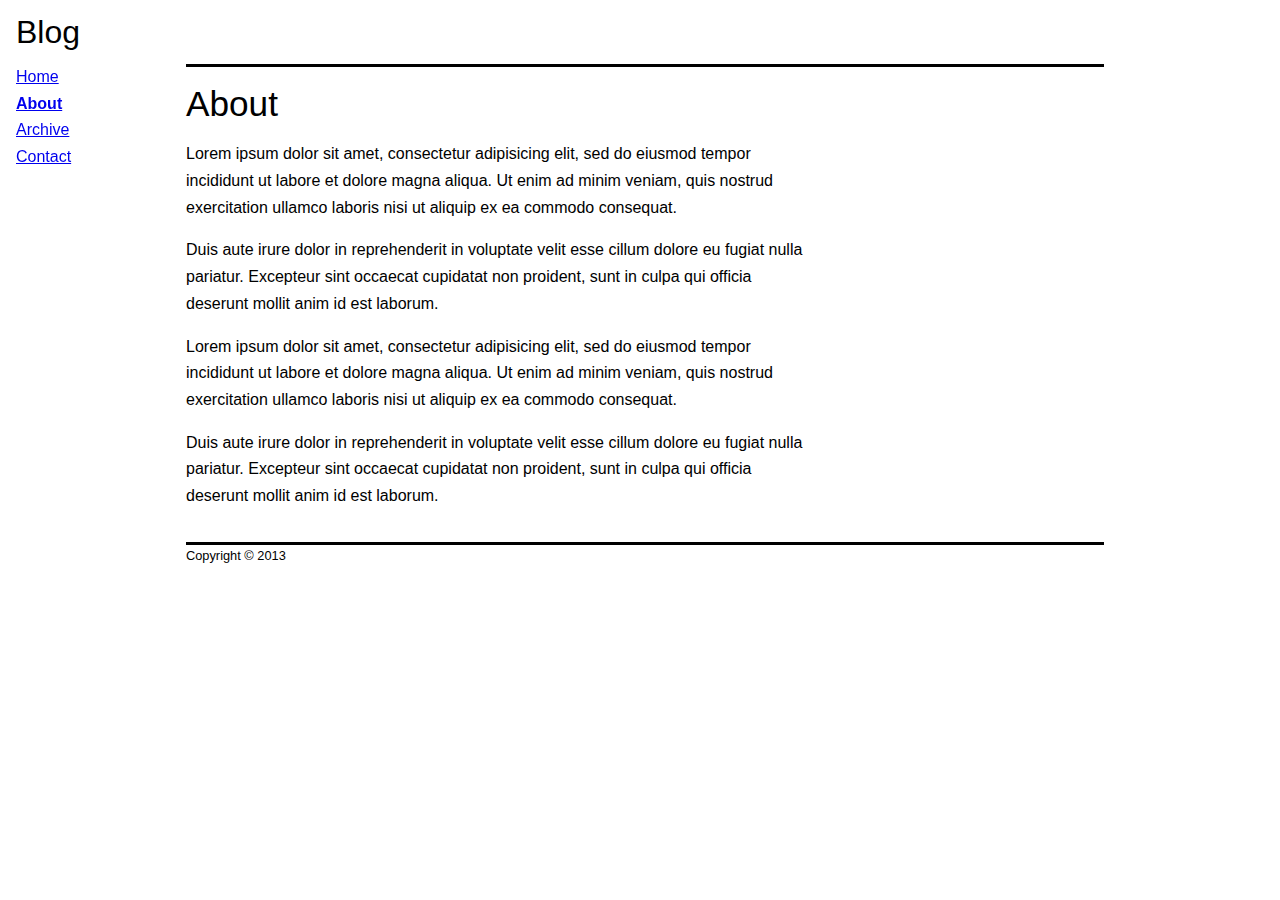
<file: examples/blog/about.html>
<!doctype html>
<html lang="en">
<head>
    <meta charset="utf-8">
    <title>Contact .:. Blog Example .:. Ice</title>
    <link rel="stylesheet" type="text/css" href="css/normalice.css">
    <link rel="stylesheet" type="text/css" href="css/typography.css">
    <link rel="stylesheet" type="text/css" href="css/navigation.css">
    <link rel="stylesheet" type="text/css" href="css/layout.css">
</head>
<body>
<div class="ice-site-wrapper">
    <header class="ice-site-header">
        <h1><a>Blog</a></h1>
    </header>
    <nav class="ice-site-nav">
        <ol class="ice-nav">
            <li class="ice-nav-item"><a href="index.html">Home</a></li>
            <li class="ice-nav-item is-active"><a href="about.html">About</a></li>
            <li class="ice-nav-item"><a href="list.html">Archive</a></li>
            <li class="ice-nav-item"><a href="contact.html">Contact</a></li>
        </ol>
    </nav>
    <section class="ice-site-content">
        <article class="ice-blog-entry">
            <h2 class="ice-blog-entry-title">About</h2>
           <p>Lorem ipsum dolor sit amet, consectetur adipisicing elit, sed do eiusmod tempor incididunt ut labore et dolore magna aliqua. Ut enim ad minim veniam, quis nostrud exercitation ullamco laboris nisi ut aliquip ex ea commodo consequat.</p>
           <p>Duis aute irure dolor in reprehenderit in voluptate velit esse cillum dolore eu fugiat nulla pariatur. Excepteur sint occaecat cupidatat non proident, sunt in culpa qui officia deserunt mollit anim id est laborum.</p>
           <p>Lorem ipsum dolor sit amet, consectetur adipisicing elit, sed do eiusmod tempor incididunt ut labore et dolore magna aliqua. Ut enim ad minim veniam, quis nostrud exercitation ullamco laboris nisi ut aliquip ex ea commodo consequat.</p>
           <p>Duis aute irure dolor in reprehenderit in voluptate velit esse cillum dolore eu fugiat nulla pariatur. Excepteur sint occaecat cupidatat non proident, sunt in culpa qui officia deserunt mollit anim id est laborum.</p>
        </article>
    </section>
    <footer class="ice-site-footer">

        <p class="ice-copyright">Copyright &copy; 2013</p>
    </footer>
</div>
</body>
</html>
</file>
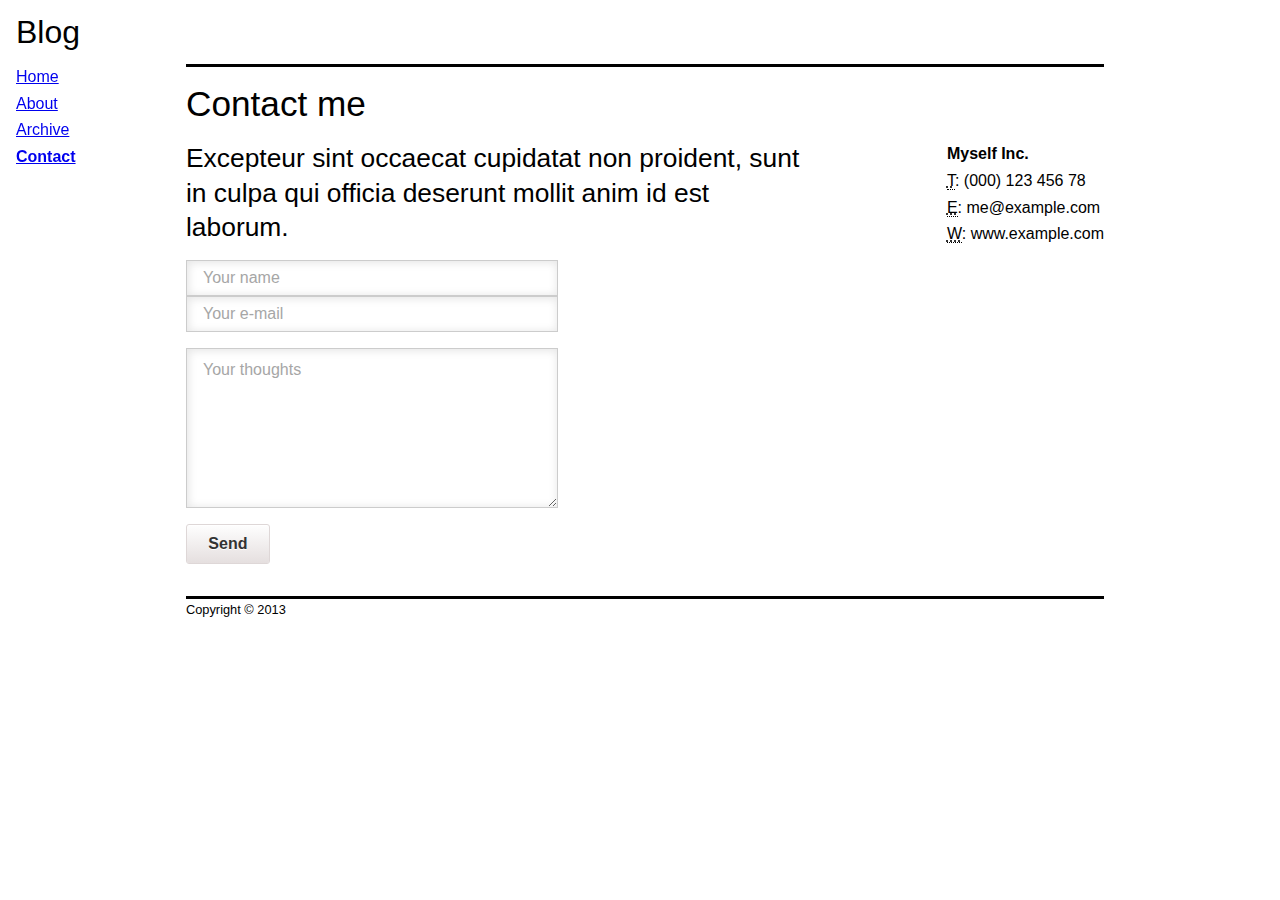
<file: examples/blog/contact.html>
<!doctype html>
<html lang="en">
<head>
    <meta charset="utf-8">
    <title>Contact .:. Blog Example .:. Ice</title>
    <link rel="stylesheet" type="text/css" href="css/normalice.css">
    <link rel="stylesheet" type="text/css" href="css/typography.css">
    <link rel="stylesheet" type="text/css" href="css/navigation.css">
    <link rel="stylesheet" type="text/css" href="css/layout.css">
</head>
<body>
<div class="ice-site-wrapper">
    <header class="ice-site-header">
        <h1><a>Blog</a></h1>
    </header>
    <nav class="ice-site-nav">
        <ol class="ice-nav">
            <li class="ice-nav-item"><a href="index.html">Home</a></li>
            <li class="ice-nav-item"><a href="about.html">About</a></li>
            <li class="ice-nav-item"><a href="list.html">Archive</a></li>
            <li class="ice-nav-item is-active"><a href="contact.html">Contact</a></li>
        </ol>
    </nav>
    <section class="ice-site-content">
        <article class="ice-blog-entry">
            <h2 class="ice-blog-entry-title">Contact me</h2>
            <aside>
                <address>
                    <strong>Myself Inc.</strong><br>
                    <abbr title="Phone number">T</abbr>: (000) 123 456 78<br>
                    <abbr title="E-mail Address">E</abbr>: me@example.com<br>
                    <abbr title="Website">W</abbr>: www.example.com<br>
                </address>
            </aside>
            <h3 class="ice-blog-entry-summary">Excepteur sint occaecat cupidatat non proident, sunt in culpa qui officia deserunt mollit anim id est laborum.</h3>
            <form class="ice-form-contact" method="post">
                <p>
                    <input type="text" name="name" placeholder="Your name">
                    <input type="email" name="email" placeholder="Your e-mail">
                </p>
                <p>
                    <textarea name="message" placeholder="Your thoughts"></textarea>
                </p>
                <p>
                    <input type="submit" value="Send">
                </p>
            </form>
        </article>
    </section>
    <footer class="ice-site-footer">

        <p class="ice-copyright">Copyright &copy; 2013</p>
    </footer>
</div>
</body>
</html>
</file>
<file: examples/blog/css/normalice.css>
/**
 * Ice.scss
 * github.com/rudasn/ice.scss
 */
/**
 * Globals
 */
/**
 * Blocks
 */
/**
 * Typography
 */
/**
 * Responsive
 */
/**
 * Navigation
 */
/* Hide from both screenreaders and browsers: h5bp.com/u */
/* Hide only visually, but have it available for screenreaders: h5bp.com/v */
/* Extends the .visuallyhidden class to allow the element to be focusable when navigated to via the keyboard: h5bp.com/p */
/* Hide visually and from screenreaders, but maintain layout */
/* Contain floats: h5bp.com/q */
nav ol:before, nav ul:before, nav ol:after, nav ul:after {
  content: "";
  display: table;
}
nav ol:after, nav ul:after {
  clear: both;
}

img, form input[type="email"], form input[type="number"], form input[type="password"], form input[type="search"], form input[type="tel"], form input[type="text"], form input[type="url"], form input[type="color"], form input[type="date"], form input[type="datetime"], form input[type="datetime-local"], form input[type="month"], form input[type="time"], form input[type="week"], form textarea, form select {
  -webkit-box-sizing: border-box;
  -moz-box-sizing: border-box;
  box-sizing: border-box;
}

h1, h2, h3, h4, h5, h6,
p, table, blockquote, fieldset, pre,
figure, address,
ol, ul, dl {
  margin-top: 0;
  margin-bottom: 16px;
}

hr {
  border: none;
  margin-top: 16px;
  margin-bottom: 16px;
  border-top: 2px solid;
}

img {
  max-width: 100%;
  height: auto;
  width: auto;
}

h1, h2, h3, h4, h5, h6, p,
ol, ul, dl, address, figcaption {
  line-height: 1.67;
  max-width: 620px;
}

figcaption {
  font-size: 0.8em;
}

address {
  font-style: normal;
}

dl dt {
  font-weight: bold;
  margin-top: 8px;
}
dl dt:first-child {
  margin-top: 0;
}
dl dd {
  margin-left: 32px;
}

ol, ul {
  padding-left: 0;
  margin-left: 0;
  list-style-position: inside;
}
ol ul, ul ul, ol ol, ul ol {
  padding-left: 16px;
}

table {
  width: 100%;
  max-width: 100%;
}
table th {
  text-align: left;
}
table th, table td {
  padding: 6.4px;
}

form input[type="email"], form input[type="number"], form input[type="password"], form input[type="search"], form input[type="tel"], form input[type="text"], form input[type="url"], form input[type="color"], form input[type="date"], form input[type="datetime"], form input[type="datetime-local"], form input[type="month"], form input[type="time"], form input[type="week"], form textarea, form select {
  box-shadow: inset 1px 1px 8px 1px #e6e6e6;
  color: #333333;
  padding: 8px 16px;
  border: 1px solid #cccccc;
  width: 372px;
  max-width: 100%;
}
form input[type="email"]:focus, form input[type="number"]:focus, form input[type="password"]:focus, form input[type="search"]:focus, form input[type="tel"]:focus, form input[type="text"]:focus, form input[type="url"]:focus, form input[type="color"]:focus, form input[type="date"]:focus, form input[type="datetime"]:focus, form input[type="datetime-local"]:focus, form input[type="month"]:focus, form input[type="time"]:focus, form input[type="week"]:focus, form textarea:focus {
  outline: none;
  box-shadow: 0 0 8px 1px #e6e6e6;
}
form input[type="email"]:focus::-webkit-input-placeholder, form input[type="number"]:focus::-webkit-input-placeholder, form input[type="password"]:focus::-webkit-input-placeholder, form input[type="search"]:focus::-webkit-input-placeholder, form input[type="tel"]:focus::-webkit-input-placeholder, form input[type="text"]:focus::-webkit-input-placeholder, form input[type="url"]:focus::-webkit-input-placeholder, form input[type="color"]:focus::-webkit-input-placeholder, form input[type="date"]:focus::-webkit-input-placeholder, form input[type="datetime"]:focus::-webkit-input-placeholder, form input[type="datetime-local"]:focus::-webkit-input-placeholder, form input[type="month"]:focus::-webkit-input-placeholder, form input[type="time"]:focus::-webkit-input-placeholder, form input[type="week"]:focus::-webkit-input-placeholder, form textarea:focus::-webkit-input-placeholder {
  color: #cccccc;
}
form input[type="email"]:focus:-moz-placeholder, form input[type="number"]:focus:-moz-placeholder, form input[type="password"]:focus:-moz-placeholder, form input[type="search"]:focus:-moz-placeholder, form input[type="tel"]:focus:-moz-placeholder, form input[type="text"]:focus:-moz-placeholder, form input[type="url"]:focus:-moz-placeholder, form input[type="color"]:focus:-moz-placeholder, form input[type="date"]:focus:-moz-placeholder, form input[type="datetime"]:focus:-moz-placeholder, form input[type="datetime-local"]:focus:-moz-placeholder, form input[type="month"]:focus:-moz-placeholder, form input[type="time"]:focus:-moz-placeholder, form input[type="week"]:focus:-moz-placeholder, form textarea:focus:-moz-placeholder {
  color: #cccccc;
}
form input[type="email"]:focus::-moz-placeholder, form input[type="number"]:focus::-moz-placeholder, form input[type="password"]:focus::-moz-placeholder, form input[type="search"]:focus::-moz-placeholder, form input[type="tel"]:focus::-moz-placeholder, form input[type="text"]:focus::-moz-placeholder, form input[type="url"]:focus::-moz-placeholder, form input[type="color"]:focus::-moz-placeholder, form input[type="date"]:focus::-moz-placeholder, form input[type="datetime"]:focus::-moz-placeholder, form input[type="datetime-local"]:focus::-moz-placeholder, form input[type="month"]:focus::-moz-placeholder, form input[type="time"]:focus::-moz-placeholder, form input[type="week"]:focus::-moz-placeholder, form textarea:focus::-moz-placeholder {
  color: #cccccc;
}
form input[type="email"]:focus:-ms-input-placeholder, form input[type="number"]:focus:-ms-input-placeholder, form input[type="password"]:focus:-ms-input-placeholder, form input[type="search"]:focus:-ms-input-placeholder, form input[type="tel"]:focus:-ms-input-placeholder, form input[type="text"]:focus:-ms-input-placeholder, form input[type="url"]:focus:-ms-input-placeholder, form input[type="color"]:focus:-ms-input-placeholder, form input[type="date"]:focus:-ms-input-placeholder, form input[type="datetime"]:focus:-ms-input-placeholder, form input[type="datetime-local"]:focus:-ms-input-placeholder, form input[type="month"]:focus:-ms-input-placeholder, form input[type="time"]:focus:-ms-input-placeholder, form input[type="week"]:focus:-ms-input-placeholder, form textarea:focus:-ms-input-placeholder {
  color: #cccccc;
}
form input[type="email"]:disabled, form input[type="number"]:disabled, form input[type="password"]:disabled, form input[type="search"]:disabled, form input[type="tel"]:disabled, form input[type="text"]:disabled, form input[type="url"]:disabled, form input[type="color"]:disabled, form input[type="date"]:disabled, form input[type="datetime"]:disabled, form input[type="datetime-local"]:disabled, form input[type="month"]:disabled, form input[type="time"]:disabled, form input[type="week"]:disabled, form textarea:disabled {
  opacity: 0.7;
}
form input[type="email"]::-webkit-input-placeholder, form input[type="number"]::-webkit-input-placeholder, form input[type="password"]::-webkit-input-placeholder, form input[type="search"]::-webkit-input-placeholder, form input[type="tel"]::-webkit-input-placeholder, form input[type="text"]::-webkit-input-placeholder, form input[type="url"]::-webkit-input-placeholder, form input[type="color"]::-webkit-input-placeholder, form input[type="date"]::-webkit-input-placeholder, form input[type="datetime"]::-webkit-input-placeholder, form input[type="datetime-local"]::-webkit-input-placeholder, form input[type="month"]::-webkit-input-placeholder, form input[type="time"]::-webkit-input-placeholder, form input[type="week"]::-webkit-input-placeholder, form textarea::-webkit-input-placeholder {
  color: #a6a6a6;
}
form input[type="email"]:-moz-placeholder, form input[type="number"]:-moz-placeholder, form input[type="password"]:-moz-placeholder, form input[type="search"]:-moz-placeholder, form input[type="tel"]:-moz-placeholder, form input[type="text"]:-moz-placeholder, form input[type="url"]:-moz-placeholder, form input[type="color"]:-moz-placeholder, form input[type="date"]:-moz-placeholder, form input[type="datetime"]:-moz-placeholder, form input[type="datetime-local"]:-moz-placeholder, form input[type="month"]:-moz-placeholder, form input[type="time"]:-moz-placeholder, form input[type="week"]:-moz-placeholder, form textarea:-moz-placeholder {
  color: #a6a6a6;
}
form input[type="email"]::-moz-placeholder, form input[type="number"]::-moz-placeholder, form input[type="password"]::-moz-placeholder, form input[type="search"]::-moz-placeholder, form input[type="tel"]::-moz-placeholder, form input[type="text"]::-moz-placeholder, form input[type="url"]::-moz-placeholder, form input[type="color"]::-moz-placeholder, form input[type="date"]::-moz-placeholder, form input[type="datetime"]::-moz-placeholder, form input[type="datetime-local"]::-moz-placeholder, form input[type="month"]::-moz-placeholder, form input[type="time"]::-moz-placeholder, form input[type="week"]::-moz-placeholder, form textarea::-moz-placeholder {
  color: #a6a6a6;
}
form input[type="email"]:-ms-input-placeholder, form input[type="number"]:-ms-input-placeholder, form input[type="password"]:-ms-input-placeholder, form input[type="search"]:-ms-input-placeholder, form input[type="tel"]:-ms-input-placeholder, form input[type="text"]:-ms-input-placeholder, form input[type="url"]:-ms-input-placeholder, form input[type="color"]:-ms-input-placeholder, form input[type="date"]:-ms-input-placeholder, form input[type="datetime"]:-ms-input-placeholder, form input[type="datetime-local"]:-ms-input-placeholder, form input[type="month"]:-ms-input-placeholder, form input[type="time"]:-ms-input-placeholder, form input[type="week"]:-ms-input-placeholder, form textarea:-ms-input-placeholder {
  color: #a6a6a6;
}
form textarea {
  min-height: 10em;
}

nav ol, nav ul {
  max-width: 100%;
  list-style: none;
  margin-top: 0;
  margin-bottom: 0;
  padding-left: 0;
}

input[type="submit"],
input[type="button"],
button {
  background-color: #fefefe;
  background-image: -webkit-linear-gradient(#fefefe, #e5dfdf);
  background-image: linear-gradient(#fefefe, #e5dfdf);
  display: inline-block;
  border: 1px solid #ded7d7;
  border-radius: 3px;
  box-shadow: inset 0 1px 0 0 white;
  padding: 10.66667px 21.33333px;
  cursor: pointer;
  color: #333333;
  font-weight: bold;
  text-decoration: none;
  line-height: 1;
  white-space: nowrap;
  vertical-align: middle;
  background-clip: padding-box;
  text-shadow: 0 1px 0 white;
}
input[type="submit"]:hover:not(:disabled),
input[type="button"]:hover:not(:disabled),
button:hover:not(:disabled) {
  background-color: #f1f1f1;
  background-image: -webkit-linear-gradient(#f1f1f1, #ddd7d7);
  background-image: linear-gradient(#f1f1f1, #ddd7d7);
  box-shadow: inset 0 1px 0 0 white;
}
input[type="submit"]:active:not(:disabled),
input[type="button"]:active:not(:disabled),
button:active:not(:disabled) {
  border: 1px solid #ded7d7;
  box-shadow: inset 0 0 8px 2px #e4e0e0, inset 0 0 8px 2px #e4e0e0, 0 1px 1px 0 #eeeeee !important;
}
input[type="submit"]:disabled,
input[type="button"]:disabled,
button:disabled {
  border: 1px solid #ded7d7;
  box-shadow: inset 0 0 8px 2px #e4e0e0, inset 0 0 8px 2px #e4e0e0, 0 1px 1px 0 #eeeeee !important;
  opacity: 0.5;
  cursor: not-allowed;
}

/**
 * normalice.scss
 * github.com/rudasn/ice.scss
 */
/**
 * normalice.scss
 *
 * Based on normalize.css v2.1.3 | git.io/normalize
 * Provides a starting point for your CSS.
 */
/* ==========================================================================
HTML5 display definitions
========================================================================== */
/**
* Correct `block` display not defined in IE 8/9.
*/
article,
aside,
details,
figcaption,
figure,
footer,
header,
hgroup,
main,
nav,
section,
summary {
  display: block;
}

/**
* Correct `inline-block` display not defined in IE 8/9.
*/
audio,
canvas,
video {
  display: inline-block;
}

/**
* Prevent modern browsers from displaying `audio` without controls.
* Remove excess height in iOS 5 devices.
*/
audio:not([controls]) {
  display: none;
  height: 0;
}

/**
* Address `[hidden]` styling not present in IE 8/9.
* Hide the `template` element in IE, Safari, and Firefox < 22.
*/
[hidden],
template {
  display: none;
}

/* ==========================================================================
Base
========================================================================== */
/**
* 1. Set default font family to sans-serif.
* 2. Prevent iOS text size adjust after orientation change, without disabling
*    user zoom.
*/
html {
  font-family: sans-serif;
  /* 1 */
  -ms-text-size-adjust: 100%;
  /* 2 */
  -webkit-text-size-adjust: 100%;
  /* 2 */
}

/**
* Remove default margin.
*/
body {
  margin: 0;
}

/* ==========================================================================
Links
========================================================================== */
/**
* Remove the gray background color from active links in IE 10.
*/
a {
  background: transparent;
}

/**
* Address `outline` inconsistency between Chrome and other browsers.
*/
a:focus {
  outline: thin dotted;
}

/**
* Improve readability when focused and also mouse hovered in all browsers.
*/
a:active,
a:hover {
  outline: 0;
}

/* ==========================================================================
Typography
========================================================================== */
/**
* Address styling not present in IE 8/9, Safari 5, and Chrome.
*/
abbr[title] {
  border-bottom: 1px dotted;
}

/**
* Address style set to `bolder` in Firefox 4+, Safari 5, and Chrome.
*/
b,
strong {
  font-weight: bold;
}

/**
* Address styling not present in Safari 5 and Chrome.
*/
dfn {
  font-style: italic;
}

/**
* Address differences between Firefox and other browsers.
*/
hr {
  -moz-box-sizing: content-box;
  box-sizing: content-box;
  height: 0;
}

/**
* Address styling not present in IE 8/9.
*/
mark {
  background: #ff0;
  color: #000;
}

/**
* Correct font family set oddly in Safari 5 and Chrome.
*/
code,
kbd,
pre,
samp {
  font-family: monospace, serif;
  font-size: 0.9em;
}

/**
* Improve readability of pre-formatted text in all browsers.
*/
pre {
  white-space: pre-wrap;
}

/**
* Set consistent quote types.
*/
q {
  quotes: "\201C" "\201D" "\2018" "\2019";
}

/**
* Prevent `sub` and `sup` affecting `line-height` in all browsers.
*/
sub,
sup {
  font-size: 0.75em;
  line-height: 0;
  position: relative;
  vertical-align: baseline;
}

sup {
  top: -0.5em;
}

sub {
  bottom: -0.25em;
}

/* ==========================================================================
Embedded content
========================================================================== */
/**
* Remove border when inside `a` element in IE 8/9.
*/
img {
  border: 0;
  /* 1 */
}

/**
* Correct overflow displayed oddly in IE 9.
*/
svg:not(:root) {
  overflow: hidden;
}

/* ==========================================================================
Forms
========================================================================== */
/**
* 1. Correct `color` not being inherited in IE 8/9.
* 2. Remove padding so people aren't caught out if they zero out fieldsets.
*/
legend {
  border: 0;
  /* 1 */
  padding: 0;
  /* 2 */
}

/**
* 1. Correct font family not being inherited in all browsers.
* 2. Correct font size not being inherited in all browsers.
* 3. Address margins set differently in Firefox 4+, Safari 5, and Chrome.
*/
button,
input,
select,
textarea {
  font-family: inherit;
  /* 1 */
  font-size: 100%;
  /* 2 */
  margin: 0;
  /* 3 */
}

/**
* Address inconsistent `text-transform` inheritance for `button` and `select`.
* All other form control elements do not inherit `text-transform` values.
* Correct `button` style inheritance in Chrome, Safari 5+, and IE 8+.
* Correct `select` style inheritance in Firefox 4+ and Opera.
*/
button,
select {
  text-transform: none;
}

/**
* 1. Avoid the WebKit bug in Android 4.0.* where (2) destroys native `audio`
*    and `video` controls.
* 2. Correct inability to style clickable `input` types in iOS.
* 3. Improve usability and consistency of cursor style between image-type
*    `input` and others.
*/
button,
html input[type="button"],
input[type="reset"],
input[type="submit"] {
  -webkit-appearance: button;
  /* 2 */
  cursor: pointer;
  /* 3 */
}

/**
* Re-set default cursor for disabled elements.
*/
button[disabled],
html input[disabled] {
  cursor: default;
}

/**
* 1. Address box sizing set to `content-box` in IE 8/9/10.
* 2. Remove excess padding in IE 8/9/10.
*/
input[type="checkbox"],
input[type="radio"] {
  box-sizing: border-box;
  /* 1 */
  padding: 0;
  /* 2 */
}

/**
* 1. Address `appearance` set to `searchfield` in Safari 5 and Chrome.
* 2. Address `box-sizing` set to `border-box` in Safari 5 and Chrome
*    (include `-moz` to future-proof).
*/
input[type="search"] {
  -webkit-appearance: textfield;
  /* 1 */
  -moz-box-sizing: content-box;
  -webkit-box-sizing: content-box;
  /* 2 */
  box-sizing: content-box;
}

/**
* Remove inner padding and search cancel button in Safari 5 and Chrome
* on OS X.
*/
input[type="search"]::-webkit-search-cancel-button,
input[type="search"]::-webkit-search-decoration {
  -webkit-appearance: none;
}

/**
* Remove inner padding and border in Firefox 4+.
*/
button::-moz-focus-inner,
input::-moz-focus-inner {
  border: 0;
  padding: 0;
}

/**
* 1. Remove default vertical scrollbar in IE 8/9.
* 2. Improve readability and alignment in all browsers.
*/
textarea {
  overflow: auto;
  /* 1 */
  vertical-align: top;
  /* 2 */
}

/* ==========================================================================
Tables
========================================================================== */
/**
* Remove most spacing between table cells.
*/
table {
  border-collapse: collapse;
  border-spacing: 0;
}

html {
  font-size: 16px;
  /* Set base font-size */
  overflow-y: scroll;
  /* Always show the scroll bar */
}

h1, h2, h3, h4, h5, h6 {
  font-weight: 500;
  /* normal */
}

blockquote {
  font-style: italic;
  margin-left: 0;
  margin-right: 0;
}

code,
kbd,
pre,
samp {
  line-height: 1.67;
}

small {
  font-size: 0.8;
}

fieldset {
  border: 1px solid;
  margin: 0;
  padding: 16px;
}

figure {
  margin-left: 0;
  margin-right: 0;
}

textarea {
  line-height: 1.67;
}

select {
  cursor: pointer;
  border-radius: 0;
}

input[type="checkbox"] + label,
input[type="radio"] + label {
  /* Maximize label clickable area */
  cursor: pointer;
  margin-right: 16px;
  margin-left: -1.2em;
  padding-left: 1.6em;
  display: inline-block;
}
</file>
<file: examples/blog/css/typography.css>
/**
 * Ice.scss
 * github.com/rudasn/ice.scss
 */
/**
 * Globals
 */
/**
 * Blocks
 */
/**
 * Typography
 */
/**
 * Responsive
 */
/**
 * Navigation
 */
/* Hide from both screenreaders and browsers: h5bp.com/u */
/* Hide only visually, but have it available for screenreaders: h5bp.com/v */
/* Extends the .visuallyhidden class to allow the element to be focusable when navigated to via the keyboard: h5bp.com/p */
/* Hide visually and from screenreaders, but maintain layout */
/* Contain floats: h5bp.com/q */
.ice-blog-entry-title {
  font-size: 2.2em;
  line-height: 1.2;
}

.ice-blog-entry-summary {
  font-size: 1.65em;
  font-weight: 300;
  line-height: 1.3;
}

.ice-blog-entry-meta, .ice-list-entries, .ice-site-footer {
  font-size: 0.8em;
}
</file>
<file: examples/blog/css/navigation.css>
/**
 * Ice.scss
 * github.com/rudasn/ice.scss
 */
/**
 * Globals
 */
/**
 * Blocks
 */
/**
 * Typography
 */
/**
 * Responsive
 */
/**
 * Navigation
 */
/* Hide from both screenreaders and browsers: h5bp.com/u */
/* Hide only visually, but have it available for screenreaders: h5bp.com/v */
/* Extends the .visuallyhidden class to allow the element to be focusable when navigated to via the keyboard: h5bp.com/p */
/* Hide visually and from screenreaders, but maintain layout */
/* Contain floats: h5bp.com/q */
.ice-nav:before, .ice-nav:after {
  content: "";
  display: table;
}
.ice-nav:after {
  clear: both;
}

.ice-nav {
  max-width: 100%;
  list-style: none;
  margin-top: 0;
  margin-bottom: 0;
  padding-left: 0;
}

.ice-nav-item {
  position: relative;
}

.is-active.ice-nav-item {
  font-weight: bold;
  text-decoration: none;
}

.is-disabled.ice-nav-item {
  opacity: 0.6;
}

.ice-nav-item > a {
  display: inline-block;
}
.ice-nav-item > a:hover {
  text-decoration: none;
}

.ice-site-nav {
  -webkit-transition: margin-bottom 500ms;
  -moz-transition: margin-bottom 500ms;
  transition: margin-bottom 500ms;
  margin-bottom: 16px;
}
.ice-site-nav .ice-nav-item {
  -webkit-transition: margin-right 500ms;
  -moz-transition: margin-right 500ms;
  transition: margin-right 500ms;
  float: left;
  margin-right: 16px;
}
@media only screen and (min-width: 479px) {
  .ice-site-nav {
    margin-bottom: 0;
  }
  .ice-site-nav .ice-nav-item {
    float: none;
    margin-right: 0;
  }
}
</file>
<file: examples/blog/css/layout.css>
/**
 * Ice.scss
 * github.com/rudasn/ice.scss
 */
/**
 * Globals
 */
/**
 * Blocks
 */
/**
 * Typography
 */
/**
 * Responsive
 */
/**
 * Navigation
 */
/* Hide from both screenreaders and browsers: h5bp.com/u */
/* Hide only visually, but have it available for screenreaders: h5bp.com/v */
/* Extends the .visuallyhidden class to allow the element to be focusable when navigated to via the keyboard: h5bp.com/p */
/* Hide visually and from screenreaders, but maintain layout */
/* Contain floats: h5bp.com/q */
.ice-site-wrapper:before, .ice-list-entry:before, .ice-site-wrapper:after, .ice-list-entry:after {
  content: "";
  display: table;
}
.ice-site-wrapper:after, .ice-list-entry:after {
  clear: both;
}

.ice-site-wrapper {
  -webkit-box-sizing: border-box;
  -moz-box-sizing: border-box;
  box-sizing: border-box;
}

.ice-blog-entry-poster,
.ice-blog-entry-meta, .ice-list-entry {
  margin-top: 0;
  margin-bottom: 16px;
}

.ice-site-wrapper {
  position: relative;
  max-width: 1120px;
}

/**
 * Site Layout
 */
.ice-site-wrapper {
  padding: 16px;
}

.ice-site-header {
  margin-bottom: 16px;
}
.ice-site-header h1 {
  margin-bottom: 0;
  line-height: 1;
}

.ice-site-content {
  border-top: 3px solid;
  border-bottom: 3px solid;
  padding-top: 16px;
  padding-bottom: 16px;
}

.ice-site-footer,
.ice-site-content {
  -webkit-transition: margin-left 500ms;
  -moz-transition: margin-left 500ms;
  transition: margin-left 500ms;
}

/**
 * Blog Entry
 */
.ice-blog-entry figure img, img.ice-blog-entry-poster {
  padding: 1px;
  border: 1px solid;
}

.ice-blog-entry blockquote {
  border-left: 5px solid;
  padding-left: 16px;
}

/**
 * List Entries
 */
/**
 * Responsive
 */
@media only screen and (min-width: 479px) {
  .ice-site-nav {
    float: left;
    position: fixed;
    max-width: 170px;
  }

  .ice-blog-entry-meta {
    float: right;
    margin-left: 16px;
  }
}
@media only screen and (min-width: 479px) and (max-width: 979px) {
  .ice-site-footer,
  .ice-site-content {
    margin-left: 102px;
  }

  .ice-site-nav {
    max-width: 102px;
  }
}
@media only screen and (min-width: 980px) {
  .ice-site-footer,
  .ice-site-content {
    margin-left: 170px;
  }
}
@media only screen and (min-width: 768px) {
  .ice-blog-entry aside,
  .ice-list-entries .ice-blog-entry-poster {
    float: right;
    max-width: 33%;
    margin-left: 16px;
  }
}
</file>
<file: examples/full/style.css>
/**
 * Ice.scss
 * github.com/rudasn/ice.scss
 */
/**
 * Globals
 */
/**
 * Blocks
 */
/**
 * Typography
 */
/**
 * Responsive
 */
/**
 * Navigation
 */
/* Hide from both screenreaders and browsers: h5bp.com/u */
/* Hide only visually, but have it available for screenreaders: h5bp.com/v */
/* Extends the .visuallyhidden class to allow the element to be focusable when navigated to via the keyboard: h5bp.com/p */
/* Hide visually and from screenreaders, but maintain layout */
/* Contain floats: h5bp.com/q */
.ice-wrapper:before, nav ol:before, nav ul:before, .ice-wrapper:after, nav ol:after, nav ul:after {
  content: "";
  display: table;
}
.ice-wrapper:after, nav ol:after, nav ul:after {
  clear: both;
}

.ice-wrapper, form input[type="email"], form input[type="number"], form input[type="password"], form input[type="search"], form input[type="tel"], form input[type="text"], form input[type="url"], form input[type="color"], form input[type="date"], form input[type="datetime"], form input[type="datetime-local"], form input[type="month"], form input[type="time"], form input[type="week"], form textarea, form select {
  -webkit-box-sizing: border-box;
  -moz-box-sizing: border-box;
  box-sizing: border-box;
}

h1, h2, h3, h4, h5, h6,
p, table, blockquote, fieldset, pre,
figure, address,
ol, ul, dl, .ice-example {
  margin-top: 0;
  margin-bottom: 16px;
}

.ice-wrapper {
  position: relative;
  margin-left: auto;
  margin-right: auto;
  max-width: 980px;
}

hr {
  border: none;
  margin-top: 16px;
  margin-bottom: 16px;
  border-top: 2px solid;
}

img {
  max-width: 100%;
  height: auto;
  width: auto;
}

h1, h2, h3, h4, h5, h6, p,
ol, ul, dl, address {
  line-height: 1.67;
  max-width: 620px;
}

.ice-hero {
  font-size: 4.5em;
  line-height: 1;
}

.ice-heading {
  font-size: 2.1em;
}

.ice-title {
  font-size: 1.65em;
}

.ice-large {
  font-size: 1.3em;
}

.ice-small {
  font-size: 0.8em;
}

address {
  font-style: normal;
}

dl dt {
  font-weight: bold;
  margin-top: 16px;
}
dl dt:first-child {
  margin-top: 0;
}
dl dd {
  margin-left: 32px;
}

ol, ul {
  padding-left: 0;
  margin-left: 0;
  list-style-position: inside;
}
ol ul, ul ul, ol ol, ul ol {
  padding-left: 16px;
}

table {
  width: 100%;
  max-width: 100%;
}
table th {
  text-align: left;
}
table th, table td {
  padding: 6.4px;
}

form {
  font-size: 16px;
}
form input[type="email"], form input[type="number"], form input[type="password"], form input[type="search"], form input[type="tel"], form input[type="text"], form input[type="url"], form input[type="color"], form input[type="date"], form input[type="datetime"], form input[type="datetime-local"], form input[type="month"], form input[type="time"], form input[type="week"], form textarea, form select {
  font: inherit;
  box-shadow: inset 1px 1px 8px 1px #e6e6e6;
  color: #333333;
  padding: 8px 16px;
  border: 1px solid #cccccc;
  width: 372px;
  max-width: 100%;
}
form input[type="email"]:focus, form input[type="number"]:focus, form input[type="password"]:focus, form input[type="search"]:focus, form input[type="tel"]:focus, form input[type="text"]:focus, form input[type="url"]:focus, form input[type="color"]:focus, form input[type="date"]:focus, form input[type="datetime"]:focus, form input[type="datetime-local"]:focus, form input[type="month"]:focus, form input[type="time"]:focus, form input[type="week"]:focus, form textarea:focus {
  outline: none;
  box-shadow: 0 0 8px 1px #e6e6e6;
}
form input[type="email"]:focus::-webkit-input-placeholder, form input[type="number"]:focus::-webkit-input-placeholder, form input[type="password"]:focus::-webkit-input-placeholder, form input[type="search"]:focus::-webkit-input-placeholder, form input[type="tel"]:focus::-webkit-input-placeholder, form input[type="text"]:focus::-webkit-input-placeholder, form input[type="url"]:focus::-webkit-input-placeholder, form input[type="color"]:focus::-webkit-input-placeholder, form input[type="date"]:focus::-webkit-input-placeholder, form input[type="datetime"]:focus::-webkit-input-placeholder, form input[type="datetime-local"]:focus::-webkit-input-placeholder, form input[type="month"]:focus::-webkit-input-placeholder, form input[type="time"]:focus::-webkit-input-placeholder, form input[type="week"]:focus::-webkit-input-placeholder, form textarea:focus::-webkit-input-placeholder {
  color: #cccccc;
}
form input[type="email"]:focus:-moz-placeholder, form input[type="number"]:focus:-moz-placeholder, form input[type="password"]:focus:-moz-placeholder, form input[type="search"]:focus:-moz-placeholder, form input[type="tel"]:focus:-moz-placeholder, form input[type="text"]:focus:-moz-placeholder, form input[type="url"]:focus:-moz-placeholder, form input[type="color"]:focus:-moz-placeholder, form input[type="date"]:focus:-moz-placeholder, form input[type="datetime"]:focus:-moz-placeholder, form input[type="datetime-local"]:focus:-moz-placeholder, form input[type="month"]:focus:-moz-placeholder, form input[type="time"]:focus:-moz-placeholder, form input[type="week"]:focus:-moz-placeholder, form textarea:focus:-moz-placeholder {
  color: #cccccc;
}
form input[type="email"]:focus::-moz-placeholder, form input[type="number"]:focus::-moz-placeholder, form input[type="password"]:focus::-moz-placeholder, form input[type="search"]:focus::-moz-placeholder, form input[type="tel"]:focus::-moz-placeholder, form input[type="text"]:focus::-moz-placeholder, form input[type="url"]:focus::-moz-placeholder, form input[type="color"]:focus::-moz-placeholder, form input[type="date"]:focus::-moz-placeholder, form input[type="datetime"]:focus::-moz-placeholder, form input[type="datetime-local"]:focus::-moz-placeholder, form input[type="month"]:focus::-moz-placeholder, form input[type="time"]:focus::-moz-placeholder, form input[type="week"]:focus::-moz-placeholder, form textarea:focus::-moz-placeholder {
  color: #cccccc;
}
form input[type="email"]:focus:-ms-input-placeholder, form input[type="number"]:focus:-ms-input-placeholder, form input[type="password"]:focus:-ms-input-placeholder, form input[type="search"]:focus:-ms-input-placeholder, form input[type="tel"]:focus:-ms-input-placeholder, form input[type="text"]:focus:-ms-input-placeholder, form input[type="url"]:focus:-ms-input-placeholder, form input[type="color"]:focus:-ms-input-placeholder, form input[type="date"]:focus:-ms-input-placeholder, form input[type="datetime"]:focus:-ms-input-placeholder, form input[type="datetime-local"]:focus:-ms-input-placeholder, form input[type="month"]:focus:-ms-input-placeholder, form input[type="time"]:focus:-ms-input-placeholder, form input[type="week"]:focus:-ms-input-placeholder, form textarea:focus:-ms-input-placeholder {
  color: #cccccc;
}
form input[type="email"]:disabled, form input[type="number"]:disabled, form input[type="password"]:disabled, form input[type="search"]:disabled, form input[type="tel"]:disabled, form input[type="text"]:disabled, form input[type="url"]:disabled, form input[type="color"]:disabled, form input[type="date"]:disabled, form input[type="datetime"]:disabled, form input[type="datetime-local"]:disabled, form input[type="month"]:disabled, form input[type="time"]:disabled, form input[type="week"]:disabled, form textarea:disabled {
  opacity: 0.7;
}
form input[type="email"]::-webkit-input-placeholder, form input[type="number"]::-webkit-input-placeholder, form input[type="password"]::-webkit-input-placeholder, form input[type="search"]::-webkit-input-placeholder, form input[type="tel"]::-webkit-input-placeholder, form input[type="text"]::-webkit-input-placeholder, form input[type="url"]::-webkit-input-placeholder, form input[type="color"]::-webkit-input-placeholder, form input[type="date"]::-webkit-input-placeholder, form input[type="datetime"]::-webkit-input-placeholder, form input[type="datetime-local"]::-webkit-input-placeholder, form input[type="month"]::-webkit-input-placeholder, form input[type="time"]::-webkit-input-placeholder, form input[type="week"]::-webkit-input-placeholder, form textarea::-webkit-input-placeholder {
  color: #a6a6a6;
}
form input[type="email"]:-moz-placeholder, form input[type="number"]:-moz-placeholder, form input[type="password"]:-moz-placeholder, form input[type="search"]:-moz-placeholder, form input[type="tel"]:-moz-placeholder, form input[type="text"]:-moz-placeholder, form input[type="url"]:-moz-placeholder, form input[type="color"]:-moz-placeholder, form input[type="date"]:-moz-placeholder, form input[type="datetime"]:-moz-placeholder, form input[type="datetime-local"]:-moz-placeholder, form input[type="month"]:-moz-placeholder, form input[type="time"]:-moz-placeholder, form input[type="week"]:-moz-placeholder, form textarea:-moz-placeholder {
  color: #a6a6a6;
}
form input[type="email"]::-moz-placeholder, form input[type="number"]::-moz-placeholder, form input[type="password"]::-moz-placeholder, form input[type="search"]::-moz-placeholder, form input[type="tel"]::-moz-placeholder, form input[type="text"]::-moz-placeholder, form input[type="url"]::-moz-placeholder, form input[type="color"]::-moz-placeholder, form input[type="date"]::-moz-placeholder, form input[type="datetime"]::-moz-placeholder, form input[type="datetime-local"]::-moz-placeholder, form input[type="month"]::-moz-placeholder, form input[type="time"]::-moz-placeholder, form input[type="week"]::-moz-placeholder, form textarea::-moz-placeholder {
  color: #a6a6a6;
}
form input[type="email"]:-ms-input-placeholder, form input[type="number"]:-ms-input-placeholder, form input[type="password"]:-ms-input-placeholder, form input[type="search"]:-ms-input-placeholder, form input[type="tel"]:-ms-input-placeholder, form input[type="text"]:-ms-input-placeholder, form input[type="url"]:-ms-input-placeholder, form input[type="color"]:-ms-input-placeholder, form input[type="date"]:-ms-input-placeholder, form input[type="datetime"]:-ms-input-placeholder, form input[type="datetime-local"]:-ms-input-placeholder, form input[type="month"]:-ms-input-placeholder, form input[type="time"]:-ms-input-placeholder, form input[type="week"]:-ms-input-placeholder, form textarea:-ms-input-placeholder {
  color: #a6a6a6;
}

nav ol, nav ul {
  max-width: 100%;
  list-style: none;
  margin-bottom: 0;
}

.ice-nav-horizontal-item {
  position: relative;
  float: left;
}
.ice-nav-horizontal-item > a {
  display: inline-block;
}
.ice-nav-horizontal-item > a:hover {
  text-decoration: none;
}
.is-active.ice-nav-horizontal-item > a {
  font-weight: bold;
  text-decoration: none;
}

.ice-nav-vertical-item {
  position: relative;
  float: none;
}
.ice-nav-vertical-item > a {
  display: inline-block;
}
.ice-nav-vertical-item > a:hover {
  text-decoration: none;
}
.is-active.ice-nav-vertical-item > a {
  font-weight: bold;
  text-decoration: none;
}

input[type="submit"],
input[type="button"],
button, .ice-btn {
  background-color: #fefefe;
  background-image: -webkit-linear-gradient(#fefefe, #e5dfdf);
  background-image: linear-gradient(#fefefe, #e5dfdf);
  display: inline-block;
  border: 1px solid #ded7d7;
  border-radius: 3px;
  box-shadow: inset 0 1px 0 0 white;
  padding: 10.66667px 21.33333px;
  cursor: pointer;
  color: #333333;
  font-size: 16px;
  font-weight: bold;
  text-decoration: none;
  line-height: 1;
  white-space: nowrap;
  vertical-align: middle;
  background-clip: padding-box;
  text-shadow: 0 1px 0 white;
}
input[type="submit"]:hover:not(:disabled),
input[type="button"]:hover:not(:disabled),
button:hover:not(:disabled), .ice-btn:hover:not(:disabled) {
  background-color: #f1f1f1;
  background-image: -webkit-linear-gradient(#f1f1f1, #ddd7d7);
  background-image: linear-gradient(#f1f1f1, #ddd7d7);
  box-shadow: inset 0 1px 0 0 white;
}
input[type="submit"]:active:not(:disabled),
input[type="button"]:active:not(:disabled),
button:active:not(:disabled), .ice-btn:active:not(:disabled) {
  border: 1px solid #ded7d7;
  box-shadow: inset 0 0 8px 2px #e4e0e0, inset 0 0 8px 2px #e4e0e0, 0 1px 1px 0 #eeeeee !important;
}
input[type="submit"]:disabled,
input[type="button"]:disabled,
button:disabled, .ice-btn:disabled {
  border: 1px solid #ded7d7;
  box-shadow: inset 0 0 8px 2px #e4e0e0, inset 0 0 8px 2px #e4e0e0, 0 1px 1px 0 #eeeeee !important;
  opacity: 0.5;
  cursor: not-allowed;
}

/**
 * normalice.scss
 * github.com/rudasn/ice.scss
 */
/**
 * normalice.scss
 *
 * Based on normalize.css v2.1.3 | git.io/normalize
 * Provides a starting point for your CSS.
 */
/* ==========================================================================
HTML5 display definitions
========================================================================== */
/**
* Correct `block` display not defined in IE 8/9.
*/
article,
aside,
details,
figcaption,
figure,
footer,
header,
hgroup,
main,
nav,
section,
summary {
  display: block;
}

/**
* Correct `inline-block` display not defined in IE 8/9.
*/
audio,
canvas,
video {
  display: inline-block;
}

/**
* Prevent modern browsers from displaying `audio` without controls.
* Remove excess height in iOS 5 devices.
*/
audio:not([controls]) {
  display: none;
  height: 0;
}

/**
* Address `[hidden]` styling not present in IE 8/9.
* Hide the `template` element in IE, Safari, and Firefox < 22.
*/
[hidden],
template {
  display: none;
}

/* ==========================================================================
Base
========================================================================== */
/**
* 1. Set default font family to sans-serif.
* 2. Prevent iOS text size adjust after orientation change, without disabling
*    user zoom.
*/
html {
  font-family: sans-serif;
  /* 1 */
  -ms-text-size-adjust: 100%;
  /* 2 */
  -webkit-text-size-adjust: 100%;
  /* 2 */
}

/**
* Remove default margin.
*/
body {
  margin: 0;
}

/* ==========================================================================
Links
========================================================================== */
/**
* Remove the gray background color from active links in IE 10.
*/
a {
  background: transparent;
}

/**
* Address `outline` inconsistency between Chrome and other browsers.
*/
a:focus {
  outline: thin dotted;
}

/**
* Improve readability when focused and also mouse hovered in all browsers.
*/
a:active,
a:hover {
  outline: 0;
}

/* ==========================================================================
Typography
========================================================================== */
/**
* Address styling not present in IE 8/9, Safari 5, and Chrome.
*/
abbr[title] {
  border-bottom: 1px dotted;
}

/**
* Address style set to `bolder` in Firefox 4+, Safari 5, and Chrome.
*/
b,
strong {
  font-weight: bold;
}

/**
* Address styling not present in Safari 5 and Chrome.
*/
dfn {
  font-style: italic;
}

/**
* Address differences between Firefox and other browsers.
*/
hr {
  -moz-box-sizing: content-box;
  box-sizing: content-box;
  height: 0;
}

/**
* Address styling not present in IE 8/9.
*/
mark {
  background: #ff0;
  color: #000;
}

/**
* Correct font family set oddly in Safari 5 and Chrome.
*/
code,
kbd,
pre,
samp {
  font-family: monospace, serif;
  font-size: 0.9em;
}

/**
* Improve readability of pre-formatted text in all browsers.
*/
pre {
  white-space: pre-wrap;
}

/**
* Set consistent quote types.
*/
q {
  quotes: "\201C" "\201D" "\2018" "\2019";
}

/**
* Prevent `sub` and `sup` affecting `line-height` in all browsers.
*/
sub,
sup {
  font-size: 0.75em;
  line-height: 0;
  position: relative;
  vertical-align: baseline;
}

sup {
  top: -0.5em;
}

sub {
  bottom: -0.25em;
}

/* ==========================================================================
Embedded content
========================================================================== */
/**
* Remove border when inside `a` element in IE 8/9.
*/
img {
  border: 0;
  /* 1 */
}

/**
* Correct overflow displayed oddly in IE 9.
*/
svg:not(:root) {
  overflow: hidden;
}

/* ==========================================================================
Figures
========================================================================== */
/**
* Address margin not present in IE 8/9 and Safari 5.
*/
figure {
  margin: 0;
}

/* ==========================================================================
Forms
========================================================================== */
/**
* 1. Correct `color` not being inherited in IE 8/9.
* 2. Remove padding so people aren't caught out if they zero out fieldsets.
*/
legend {
  border: 0;
  /* 1 */
  padding: 0;
  /* 2 */
}

/**
* 1. Correct font family not being inherited in all browsers.
* 2. Correct font size not being inherited in all browsers.
* 3. Address margins set differently in Firefox 4+, Safari 5, and Chrome.
*/
button,
input,
select,
textarea {
  font-family: inherit;
  /* 1 */
  font-size: 100%;
  /* 2 */
  margin: 0;
  /* 3 */
}

/**
* Address inconsistent `text-transform` inheritance for `button` and `select`.
* All other form control elements do not inherit `text-transform` values.
* Correct `button` style inheritance in Chrome, Safari 5+, and IE 8+.
* Correct `select` style inheritance in Firefox 4+ and Opera.
*/
button,
select {
  text-transform: none;
}

/**
* 1. Avoid the WebKit bug in Android 4.0.* where (2) destroys native `audio`
*    and `video` controls.
* 2. Correct inability to style clickable `input` types in iOS.
* 3. Improve usability and consistency of cursor style between image-type
*    `input` and others.
*/
button,
html input[type="button"],
input[type="reset"],
input[type="submit"] {
  -webkit-appearance: button;
  /* 2 */
  cursor: pointer;
  /* 3 */
}

/**
* Re-set default cursor for disabled elements.
*/
button[disabled],
html input[disabled] {
  cursor: default;
}

/**
* 1. Address box sizing set to `content-box` in IE 8/9/10.
* 2. Remove excess padding in IE 8/9/10.
*/
input[type="checkbox"],
input[type="radio"] {
  box-sizing: border-box;
  /* 1 */
  padding: 0;
  /* 2 */
}

/**
* 1. Address `appearance` set to `searchfield` in Safari 5 and Chrome.
* 2. Address `box-sizing` set to `border-box` in Safari 5 and Chrome
*    (include `-moz` to future-proof).
*/
input[type="search"] {
  -webkit-appearance: textfield;
  /* 1 */
  -moz-box-sizing: content-box;
  -webkit-box-sizing: content-box;
  /* 2 */
  box-sizing: content-box;
}

/**
* Remove inner padding and search cancel button in Safari 5 and Chrome
* on OS X.
*/
input[type="search"]::-webkit-search-cancel-button,
input[type="search"]::-webkit-search-decoration {
  -webkit-appearance: none;
}

/**
* Remove inner padding and border in Firefox 4+.
*/
button::-moz-focus-inner,
input::-moz-focus-inner {
  border: 0;
  padding: 0;
}

/**
* 1. Remove default vertical scrollbar in IE 8/9.
* 2. Improve readability and alignment in all browsers.
*/
textarea {
  overflow: auto;
  /* 1 */
  vertical-align: top;
  /* 2 */
}

/* ==========================================================================
Tables
========================================================================== */
/**
* Remove most spacing between table cells.
*/
table {
  border-collapse: collapse;
  border-spacing: 0;
}

html {
  font-size: 16px;
  /* Set base font-size */
  overflow-y: scroll;
  /* Always show the scroll bar */
}

h1, h2, h3, h4, h5, h6 {
  font-weight: 500;
  /* normal */
}

blockquote {
  font-style: italic;
}

code,
kbd,
pre,
samp {
  line-height: 1.67;
}

small {
  font-size: 0.8;
}

fieldset {
  border: 1px solid;
  margin: 0;
  padding: 16px;
}

textarea {
  line-height: 1.67;
}

select {
  cursor: pointer;
  border-radius: 0;
}

input[type="checkbox"] + label,
input[type="radio"] + label {
  /* Maximize label clickable area */
  cursor: pointer;
  margin-right: 16px;
  margin-left: -1.2em;
  padding-left: 1.6em;
  display: inline-block;
}

hr, h2, h3, h4 {
  clear: both;
  margin-bottom: 0;
}

.ice-wrapper > h2 {
  background-color: #f1f1f1;
  max-width: 100%;
}

.ice-example {
  float: right;
  width: 70%;
}

.ice-nav-horizontal-item {
  padding: 8px 16px;
}
</file>
<file: examples/normaliced/style.css>
/**
 * Ice.scss
 * github.com/rudasn/ice.scss
 */
/**
 * Globals
 */
/**
 * Blocks
 */
/**
 * Typography
 */
/**
 * Responsive
 */
/**
 * Navigation
 */
/* Hide from both screenreaders and browsers: h5bp.com/u */
/* Hide only visually, but have it available for screenreaders: h5bp.com/v */
/* Extends the .visuallyhidden class to allow the element to be focusable when navigated to via the keyboard: h5bp.com/p */
/* Hide visually and from screenreaders, but maintain layout */
/* Contain floats: h5bp.com/q */
.normaliced-wrapper:before, .normaliced-wrapper:after {
  content: "";
  display: table;
}
.normaliced-wrapper:after {
  clear: both;
}

.normaliced-wrapper {
  -webkit-box-sizing: border-box;
  -moz-box-sizing: border-box;
  box-sizing: border-box;
}

.normaliced-example {
  margin-top: 0;
  margin-bottom: 16px;
}

.normaliced-wrapper {
  position: relative;
  margin-left: auto;
  margin-right: auto;
  max-width: 980px;
}

/**
 * normalice.scss - Based on normalize.css v2.1.3 | git.io/normalize
 * Provides a starting point for your CSS.
 */
/* ==========================================================================
HTML5 display definitions
========================================================================== */
/**
* Correct `block` display not defined in IE 8/9.
*/
article,
aside,
details,
figcaption,
figure,
footer,
header,
hgroup,
main,
nav,
section,
summary {
  display: block;
}

/**
* Correct `inline-block` display not defined in IE 8/9.
*/
audio,
canvas,
video {
  display: inline-block;
}

/**
* Prevent modern browsers from displaying `audio` without controls.
* Remove excess height in iOS 5 devices.
*/
audio:not([controls]) {
  display: none;
  height: 0;
}

/**
* Address `[hidden]` styling not present in IE 8/9.
* Hide the `template` element in IE, Safari, and Firefox < 22.
*/
[hidden],
template {
  display: none;
}

/* ==========================================================================
Base
========================================================================== */
/**
* 1. Set default font family to sans-serif.
* 2. Prevent iOS text size adjust after orientation change, without disabling
*    user zoom.
* 3. Always show the scroll bar.
*/
html {
  font-size: 16px;
  font-family: sans-serif;
  /* 1 */
  -ms-text-size-adjust: 100%;
  /* 2 */
  -webkit-text-size-adjust: 100%;
  /* 2 */
  overflow-y: scroll;
  /* 3 */
}

/**
* Remove default margin.
*/
body {
  margin: 0;
}

/* ==========================================================================
Links
========================================================================== */
/**
* Remove the gray background color from active links in IE 10.
*/
a {
  background: transparent;
}

/**
* Address `outline` inconsistency between Chrome and other browsers.
*/
a:focus {
  outline: thin dotted;
}

/**
* Improve readability when focused and also mouse hovered in all browsers.
*/
a:active,
a:hover {
  outline: 0;
}

/* ==========================================================================
Typography
========================================================================== */
/**
* Address styling not present in IE 8/9, Safari 5, and Chrome.
*/
abbr[title] {
  border-bottom: 1px dotted;
}

/**
* Address style set to `bolder` in Firefox 4+, Safari 5, and Chrome.
*/
b,
strong {
  font-weight: bold;
}

/**
* Address styling not present in Safari 5 and Chrome.
*/
dfn {
  font-style: italic;
}

/**
* Address differences between Firefox and other browsers.
*/
hr {
  -moz-box-sizing: content-box;
  box-sizing: content-box;
  height: 0;
}

/**
* Address styling not present in IE 8/9.
*/
mark {
  background: #ff0;
  color: #000;
}

/**
* Correct font family set oddly in Safari 5 and Chrome.
*/
code,
kbd,
pre,
samp {
  font-family: monospace, serif;
  font-size: 0.9em;
  line-height: 1.67;
}

/**
* Improve readability of pre-formatted text in all browsers.
*/
pre {
  white-space: pre-wrap;
}

/**
* Set consistent quote types.
*/
q {
  quotes: "\201C" "\201D" "\2018" "\2019";
}

/**
* Address inconsistent and variable font size in all browsers.
*/
small {
  font-size: 0.8;
}

/**
* Prevent `sub` and `sup` affecting `line-height` in all browsers.
*/
sub,
sup {
  font-size: 0.75em;
  line-height: 0;
  position: relative;
  vertical-align: baseline;
}

sup {
  top: -0.5em;
}

sub {
  bottom: -0.25em;
}

/* ==========================================================================
Embedded content
========================================================================== */
/**
* Remove border when inside `a` element in IE 8/9.
*/
img {
  border: 0;
  /* 1 */
}

/**
* Correct overflow displayed oddly in IE 9.
*/
svg:not(:root) {
  overflow: hidden;
}

/* ==========================================================================
Figures
========================================================================== */
/**
* Address margin not present in IE 8/9 and Safari 5.
*/
figure {
  margin: 0;
}

/* ==========================================================================
Forms
========================================================================== */
/**
* Define consistent border, margin, and padding.
*/
fieldset {
  border: 1px solid;
  margin: 0;
  padding: 16px;
}

/**
* 1. Correct `color` not being inherited in IE 8/9.
* 2. Remove padding so people aren't caught out if they zero out fieldsets.
*/
legend {
  border: 0;
  /* 1 */
  padding: 0;
  /* 2 */
}

/**
* 1. Correct font family not being inherited in all browsers.
* 2. Correct font size not being inherited in all browsers.
* 3. Address margins set differently in Firefox 4+, Safari 5, and Chrome.
*/
button,
input,
select,
textarea {
  font-family: inherit;
  /* 1 */
  font-size: 100%;
  /* 2 */
  margin: 0;
  /* 3 */
}

/**
* Address Firefox 4+ setting `line-height` on `input` using `!important` in
* the UA stylesheet.
*/
button,
input {
  line-height: normal;
}

/**
* Address inconsistent `text-transform` inheritance for `button` and `select`.
* All other form control elements do not inherit `text-transform` values.
* Correct `button` style inheritance in Chrome, Safari 5+, and IE 8+.
* Correct `select` style inheritance in Firefox 4+ and Opera.
*/
button,
select {
  text-transform: none;
}

/**
* 1. Avoid the WebKit bug in Android 4.0.* where (2) destroys native `audio`
*    and `video` controls.
* 2. Correct inability to style clickable `input` types in iOS.
* 3. Improve usability and consistency of cursor style between image-type
*    `input` and others.
*/
button,
html input[type="button"],
input[type="reset"],
input[type="submit"] {
  -webkit-appearance: button;
  /* 2 */
  cursor: pointer;
  /* 3 */
}

/**
* Re-set default cursor for disabled elements.
*/
button[disabled],
html input[disabled] {
  cursor: default;
}

/**
* 1. Address box sizing set to `content-box` in IE 8/9/10.
* 2. Remove excess padding in IE 8/9/10.
* 3. Maximise label clickable area.
*/
input[type="checkbox"],
input[type="radio"] {
  box-sizing: border-box;
  /* 1 */
  padding: 0;
  /* 2 */
}
input[type="checkbox"] + label,
input[type="radio"] + label {
  /* 3 */
  cursor: pointer;
  margin-right: 16px;
  margin-left: -1.2em;
  padding-left: 1.6em;
  display: inline-block;
}

/**
* 1. Address `appearance` set to `searchfield` in Safari 5 and Chrome.
* 2. Address `box-sizing` set to `border-box` in Safari 5 and Chrome
*    (include `-moz` to future-proof).
*/
input[type="search"] {
  -webkit-appearance: textfield;
  /* 1 */
  -moz-box-sizing: content-box;
  -webkit-box-sizing: content-box;
  /* 2 */
  box-sizing: content-box;
}

/**
* Remove inner padding and search cancel button in Safari 5 and Chrome
* on OS X.
*/
input[type="search"]::-webkit-search-cancel-button,
input[type="search"]::-webkit-search-decoration {
  -webkit-appearance: none;
}

/**
* Remove inner padding and border in Firefox 4+.
*/
button::-moz-focus-inner,
input::-moz-focus-inner {
  border: 0;
  padding: 0;
}

/**
* 1. Remove default vertical scrollbar in IE 8/9.
* 2. Improve readability and alignment in all browsers.
*/
textarea {
  overflow: auto;
  /* 1 */
  vertical-align: top;
  /* 2 */
  line-height: 1.67;
  /* 2 */
}

select {
  cursor: pointer;
  border-radius: 0;
}

/* ==========================================================================
Tables
========================================================================== */
/**
* Remove most spacing between table cells.
*/
table {
  border-collapse: collapse;
  border-spacing: 0;
}

/* Example styles */
.normaliced-example {
  padding: 16px 16px 0 16px;
  border: 1px solid #ccc;
  background-color: #f1f1f1;
}
</file>
<file: examples/two-columns/style.css>
/**
 * Ice.scss
 * github.com/rudasn/ice.scss
 */
/**
 * Globals
 */
/**
 * Blocks
 */
/**
 * Typography
 */
/**
 * Responsive
 */
/**
 * Navigation
 */
/* Hide from both screenreaders and browsers: h5bp.com/u */
/* Hide only visually, but have it available for screenreaders: h5bp.com/v */
/* Extends the .visuallyhidden class to allow the element to be focusable when navigated to via the keyboard: h5bp.com/p */
/* Hide visually and from screenreaders, but maintain layout */
/* Contain floats: h5bp.com/q */
.ice-container:before, footer:before, footer nav ol:before,
header nav ol:before, aside nav ol:before, .ice-container:after, footer:after, footer nav ol:after,
header nav ol:after, aside nav ol:after {
  content: "";
  display: table;
}
.ice-container:after, footer:after, footer nav ol:after,
header nav ol:after, aside nav ol:after {
  clear: both;
}

.ice-container, .ice-inner, .ice-form input[type="email"], .ice-form input[type="number"], .ice-form input[type="password"], .ice-form input[type="search"], .ice-form input[type="tel"], .ice-form input[type="text"], .ice-form input[type="url"], .ice-form input[type="color"], .ice-form input[type="date"], .ice-form input[type="datetime"], .ice-form input[type="datetime-local"], .ice-form input[type="month"], .ice-form input[type="time"], .ice-form input[type="week"], .ice-form textarea, .ice-form select, aside form input[type="email"], aside form input[type="number"], aside form input[type="password"], aside form input[type="search"], aside form input[type="tel"], aside form input[type="text"], aside form input[type="url"], aside form input[type="color"], aside form input[type="date"], aside form input[type="datetime"], aside form input[type="datetime-local"], aside form input[type="month"], aside form input[type="time"], aside form input[type="week"], aside form textarea, aside form select, .ice-form-large input[type="email"], .ice-form-large input[type="number"], .ice-form-large input[type="password"], .ice-form-large input[type="search"], .ice-form-large input[type="tel"], .ice-form-large input[type="text"], .ice-form-large input[type="url"], .ice-form-large input[type="color"], .ice-form-large input[type="date"], .ice-form-large input[type="datetime"], .ice-form-large input[type="datetime-local"], .ice-form-large input[type="month"], .ice-form-large input[type="time"], .ice-form-large input[type="week"], .ice-form-large textarea, .ice-form-large select {
  -webkit-box-sizing: border-box;
  -moz-box-sizing: border-box;
  box-sizing: border-box;
}

.ice-container {
  position: relative;
  margin-left: auto;
  margin-right: auto;
  max-width: 980px;
}

.ice-inner {
  position: relative;
  max-width: 100%;
  padding: 16px;
}

footer {
  float: none;
  clear: both;
  display: block;
}

.ice-form {
  font-size: 16px;
}
.ice-form input[type="email"], .ice-form input[type="number"], .ice-form input[type="password"], .ice-form input[type="search"], .ice-form input[type="tel"], .ice-form input[type="text"], .ice-form input[type="url"], .ice-form input[type="color"], .ice-form input[type="date"], .ice-form input[type="datetime"], .ice-form input[type="datetime-local"], .ice-form input[type="month"], .ice-form input[type="time"], .ice-form input[type="week"], .ice-form textarea, .ice-form select {
  font: inherit;
  box-shadow: inset 1px 1px 8px 1px #e6e6e6;
  color: #333333;
  padding: 10.66667px;
  border: 1px solid #cccccc;
  width: 372px;
  max-width: 100%;
}
.ice-form input[type="email"]:focus, .ice-form input[type="number"]:focus, .ice-form input[type="password"]:focus, .ice-form input[type="search"]:focus, .ice-form input[type="tel"]:focus, .ice-form input[type="text"]:focus, .ice-form input[type="url"]:focus, .ice-form input[type="color"]:focus, .ice-form input[type="date"]:focus, .ice-form input[type="datetime"]:focus, .ice-form input[type="datetime-local"]:focus, .ice-form input[type="month"]:focus, .ice-form input[type="time"]:focus, .ice-form input[type="week"]:focus, .ice-form textarea:focus {
  outline: none;
  box-shadow: 0 0 8px 1px #e6e6e6;
}
.ice-form input[type="email"]:focus::-webkit-input-placeholder, .ice-form input[type="number"]:focus::-webkit-input-placeholder, .ice-form input[type="password"]:focus::-webkit-input-placeholder, .ice-form input[type="search"]:focus::-webkit-input-placeholder, .ice-form input[type="tel"]:focus::-webkit-input-placeholder, .ice-form input[type="text"]:focus::-webkit-input-placeholder, .ice-form input[type="url"]:focus::-webkit-input-placeholder, .ice-form input[type="color"]:focus::-webkit-input-placeholder, .ice-form input[type="date"]:focus::-webkit-input-placeholder, .ice-form input[type="datetime"]:focus::-webkit-input-placeholder, .ice-form input[type="datetime-local"]:focus::-webkit-input-placeholder, .ice-form input[type="month"]:focus::-webkit-input-placeholder, .ice-form input[type="time"]:focus::-webkit-input-placeholder, .ice-form input[type="week"]:focus::-webkit-input-placeholder, .ice-form textarea:focus::-webkit-input-placeholder {
  color: #cccccc;
}
.ice-form input[type="email"]:focus:-moz-placeholder, .ice-form input[type="number"]:focus:-moz-placeholder, .ice-form input[type="password"]:focus:-moz-placeholder, .ice-form input[type="search"]:focus:-moz-placeholder, .ice-form input[type="tel"]:focus:-moz-placeholder, .ice-form input[type="text"]:focus:-moz-placeholder, .ice-form input[type="url"]:focus:-moz-placeholder, .ice-form input[type="color"]:focus:-moz-placeholder, .ice-form input[type="date"]:focus:-moz-placeholder, .ice-form input[type="datetime"]:focus:-moz-placeholder, .ice-form input[type="datetime-local"]:focus:-moz-placeholder, .ice-form input[type="month"]:focus:-moz-placeholder, .ice-form input[type="time"]:focus:-moz-placeholder, .ice-form input[type="week"]:focus:-moz-placeholder, .ice-form textarea:focus:-moz-placeholder {
  color: #cccccc;
}
.ice-form input[type="email"]:focus::-moz-placeholder, .ice-form input[type="number"]:focus::-moz-placeholder, .ice-form input[type="password"]:focus::-moz-placeholder, .ice-form input[type="search"]:focus::-moz-placeholder, .ice-form input[type="tel"]:focus::-moz-placeholder, .ice-form input[type="text"]:focus::-moz-placeholder, .ice-form input[type="url"]:focus::-moz-placeholder, .ice-form input[type="color"]:focus::-moz-placeholder, .ice-form input[type="date"]:focus::-moz-placeholder, .ice-form input[type="datetime"]:focus::-moz-placeholder, .ice-form input[type="datetime-local"]:focus::-moz-placeholder, .ice-form input[type="month"]:focus::-moz-placeholder, .ice-form input[type="time"]:focus::-moz-placeholder, .ice-form input[type="week"]:focus::-moz-placeholder, .ice-form textarea:focus::-moz-placeholder {
  color: #cccccc;
}
.ice-form input[type="email"]:focus:-ms-input-placeholder, .ice-form input[type="number"]:focus:-ms-input-placeholder, .ice-form input[type="password"]:focus:-ms-input-placeholder, .ice-form input[type="search"]:focus:-ms-input-placeholder, .ice-form input[type="tel"]:focus:-ms-input-placeholder, .ice-form input[type="text"]:focus:-ms-input-placeholder, .ice-form input[type="url"]:focus:-ms-input-placeholder, .ice-form input[type="color"]:focus:-ms-input-placeholder, .ice-form input[type="date"]:focus:-ms-input-placeholder, .ice-form input[type="datetime"]:focus:-ms-input-placeholder, .ice-form input[type="datetime-local"]:focus:-ms-input-placeholder, .ice-form input[type="month"]:focus:-ms-input-placeholder, .ice-form input[type="time"]:focus:-ms-input-placeholder, .ice-form input[type="week"]:focus:-ms-input-placeholder, .ice-form textarea:focus:-ms-input-placeholder {
  color: #cccccc;
}
.ice-form input[type="email"]:disabled, .ice-form input[type="number"]:disabled, .ice-form input[type="password"]:disabled, .ice-form input[type="search"]:disabled, .ice-form input[type="tel"]:disabled, .ice-form input[type="text"]:disabled, .ice-form input[type="url"]:disabled, .ice-form input[type="color"]:disabled, .ice-form input[type="date"]:disabled, .ice-form input[type="datetime"]:disabled, .ice-form input[type="datetime-local"]:disabled, .ice-form input[type="month"]:disabled, .ice-form input[type="time"]:disabled, .ice-form input[type="week"]:disabled, .ice-form textarea:disabled {
  opacity: 0.7;
}
.ice-form input[type="email"]::-webkit-input-placeholder, .ice-form input[type="number"]::-webkit-input-placeholder, .ice-form input[type="password"]::-webkit-input-placeholder, .ice-form input[type="search"]::-webkit-input-placeholder, .ice-form input[type="tel"]::-webkit-input-placeholder, .ice-form input[type="text"]::-webkit-input-placeholder, .ice-form input[type="url"]::-webkit-input-placeholder, .ice-form input[type="color"]::-webkit-input-placeholder, .ice-form input[type="date"]::-webkit-input-placeholder, .ice-form input[type="datetime"]::-webkit-input-placeholder, .ice-form input[type="datetime-local"]::-webkit-input-placeholder, .ice-form input[type="month"]::-webkit-input-placeholder, .ice-form input[type="time"]::-webkit-input-placeholder, .ice-form input[type="week"]::-webkit-input-placeholder, .ice-form textarea::-webkit-input-placeholder {
  color: #a6a6a6;
}
.ice-form input[type="email"]:-moz-placeholder, .ice-form input[type="number"]:-moz-placeholder, .ice-form input[type="password"]:-moz-placeholder, .ice-form input[type="search"]:-moz-placeholder, .ice-form input[type="tel"]:-moz-placeholder, .ice-form input[type="text"]:-moz-placeholder, .ice-form input[type="url"]:-moz-placeholder, .ice-form input[type="color"]:-moz-placeholder, .ice-form input[type="date"]:-moz-placeholder, .ice-form input[type="datetime"]:-moz-placeholder, .ice-form input[type="datetime-local"]:-moz-placeholder, .ice-form input[type="month"]:-moz-placeholder, .ice-form input[type="time"]:-moz-placeholder, .ice-form input[type="week"]:-moz-placeholder, .ice-form textarea:-moz-placeholder {
  color: #a6a6a6;
}
.ice-form input[type="email"]::-moz-placeholder, .ice-form input[type="number"]::-moz-placeholder, .ice-form input[type="password"]::-moz-placeholder, .ice-form input[type="search"]::-moz-placeholder, .ice-form input[type="tel"]::-moz-placeholder, .ice-form input[type="text"]::-moz-placeholder, .ice-form input[type="url"]::-moz-placeholder, .ice-form input[type="color"]::-moz-placeholder, .ice-form input[type="date"]::-moz-placeholder, .ice-form input[type="datetime"]::-moz-placeholder, .ice-form input[type="datetime-local"]::-moz-placeholder, .ice-form input[type="month"]::-moz-placeholder, .ice-form input[type="time"]::-moz-placeholder, .ice-form input[type="week"]::-moz-placeholder, .ice-form textarea::-moz-placeholder {
  color: #a6a6a6;
}
.ice-form input[type="email"]:-ms-input-placeholder, .ice-form input[type="number"]:-ms-input-placeholder, .ice-form input[type="password"]:-ms-input-placeholder, .ice-form input[type="search"]:-ms-input-placeholder, .ice-form input[type="tel"]:-ms-input-placeholder, .ice-form input[type="text"]:-ms-input-placeholder, .ice-form input[type="url"]:-ms-input-placeholder, .ice-form input[type="color"]:-ms-input-placeholder, .ice-form input[type="date"]:-ms-input-placeholder, .ice-form input[type="datetime"]:-ms-input-placeholder, .ice-form input[type="datetime-local"]:-ms-input-placeholder, .ice-form input[type="month"]:-ms-input-placeholder, .ice-form input[type="time"]:-ms-input-placeholder, .ice-form input[type="week"]:-ms-input-placeholder, .ice-form textarea:-ms-input-placeholder {
  color: #a6a6a6;
}

footer nav ol,
header nav ol, aside nav ol {
  max-width: 100%;
  list-style: none;
  margin: 0;
  padding: 0;
}

footer nav li,
header nav li {
  position: relative;
  float: left;
  margin-bottom: 0;
}
footer nav li > a,
header nav li > a {
  padding: 8px 16px;
}
footer nav li > a,
header nav li > a {
  display: inline-block;
}
footer nav li.active > a,
header nav li.active > a {
  font-weight: bold;
  text-decoration: none;
}

@media only screen and (max-width: 480px) {
  footer nav li,
  header nav li {
    position: relative;
    float: none;
    margin-bottom: 8px 0;
  }
  footer nav li > a,
  header nav li > a {
    padding: 8px 0;
  }
  footer nav li:last-child,
  header nav li:last-child {
    margin-bottom: 0;
  }
  footer nav li > a,
  header nav li > a {
    display: inline-block;
  }
  footer nav li.active > a,
  header nav li.active > a {
    font-weight: bold;
    text-decoration: none;
  }
}
footer nav li.active > a,
header nav li.active > a {
  font-weight: bold;
  text-decoration: none;
  background-color: #000;
  color: #fff;
}

@media only screen and (min-width: 768px) {
  section {
    float: left;
    width: 70%;
  }
}

@media only screen and (min-width: 768px) {
  aside {
    float: right;
    width: 30%;
  }
}
aside nav ol > li {
  position: relative;
  float: none;
  margin-bottom: 8px 0;
}
aside nav ol > li > a {
  padding: 8px 0;
}
aside nav ol > li:last-child {
  margin-bottom: 0;
}
aside nav ol > li > a {
  display: inline-block;
}
aside nav ol > li.active > a {
  font-weight: bold;
  text-decoration: none;
}
aside nav ol > li li > a {
  padding-left: 32px;
}
aside form {
  font-size: 14px;
}
aside form input[type="email"], aside form input[type="number"], aside form input[type="password"], aside form input[type="search"], aside form input[type="tel"], aside form input[type="text"], aside form input[type="url"], aside form input[type="color"], aside form input[type="date"], aside form input[type="datetime"], aside form input[type="datetime-local"], aside form input[type="month"], aside form input[type="time"], aside form input[type="week"], aside form textarea, aside form select {
  font: inherit;
  box-shadow: inset 1px 1px 7px 1px #00b300;
  color: blue;
  padding: 9.33333px;
  border: 1px solid green;
  width: 372px;
  max-width: 100%;
}
aside form input[type="email"]:focus, aside form input[type="number"]:focus, aside form input[type="password"]:focus, aside form input[type="search"]:focus, aside form input[type="tel"]:focus, aside form input[type="text"]:focus, aside form input[type="url"]:focus, aside form input[type="color"]:focus, aside form input[type="date"]:focus, aside form input[type="datetime"]:focus, aside form input[type="datetime-local"]:focus, aside form input[type="month"]:focus, aside form input[type="time"]:focus, aside form input[type="week"]:focus, aside form textarea:focus {
  outline: none;
  box-shadow: 0 0 7px 1px #00b300;
}
aside form input[type="email"]:focus::-webkit-input-placeholder, aside form input[type="number"]:focus::-webkit-input-placeholder, aside form input[type="password"]:focus::-webkit-input-placeholder, aside form input[type="search"]:focus::-webkit-input-placeholder, aside form input[type="tel"]:focus::-webkit-input-placeholder, aside form input[type="text"]:focus::-webkit-input-placeholder, aside form input[type="url"]:focus::-webkit-input-placeholder, aside form input[type="color"]:focus::-webkit-input-placeholder, aside form input[type="date"]:focus::-webkit-input-placeholder, aside form input[type="datetime"]:focus::-webkit-input-placeholder, aside form input[type="datetime-local"]:focus::-webkit-input-placeholder, aside form input[type="month"]:focus::-webkit-input-placeholder, aside form input[type="time"]:focus::-webkit-input-placeholder, aside form input[type="week"]:focus::-webkit-input-placeholder, aside form textarea:focus::-webkit-input-placeholder {
  color: white;
}
aside form input[type="email"]:focus:-moz-placeholder, aside form input[type="number"]:focus:-moz-placeholder, aside form input[type="password"]:focus:-moz-placeholder, aside form input[type="search"]:focus:-moz-placeholder, aside form input[type="tel"]:focus:-moz-placeholder, aside form input[type="text"]:focus:-moz-placeholder, aside form input[type="url"]:focus:-moz-placeholder, aside form input[type="color"]:focus:-moz-placeholder, aside form input[type="date"]:focus:-moz-placeholder, aside form input[type="datetime"]:focus:-moz-placeholder, aside form input[type="datetime-local"]:focus:-moz-placeholder, aside form input[type="month"]:focus:-moz-placeholder, aside form input[type="time"]:focus:-moz-placeholder, aside form input[type="week"]:focus:-moz-placeholder, aside form textarea:focus:-moz-placeholder {
  color: white;
}
aside form input[type="email"]:focus::-moz-placeholder, aside form input[type="number"]:focus::-moz-placeholder, aside form input[type="password"]:focus::-moz-placeholder, aside form input[type="search"]:focus::-moz-placeholder, aside form input[type="tel"]:focus::-moz-placeholder, aside form input[type="text"]:focus::-moz-placeholder, aside form input[type="url"]:focus::-moz-placeholder, aside form input[type="color"]:focus::-moz-placeholder, aside form input[type="date"]:focus::-moz-placeholder, aside form input[type="datetime"]:focus::-moz-placeholder, aside form input[type="datetime-local"]:focus::-moz-placeholder, aside form input[type="month"]:focus::-moz-placeholder, aside form input[type="time"]:focus::-moz-placeholder, aside form input[type="week"]:focus::-moz-placeholder, aside form textarea:focus::-moz-placeholder {
  color: white;
}
aside form input[type="email"]:focus:-ms-input-placeholder, aside form input[type="number"]:focus:-ms-input-placeholder, aside form input[type="password"]:focus:-ms-input-placeholder, aside form input[type="search"]:focus:-ms-input-placeholder, aside form input[type="tel"]:focus:-ms-input-placeholder, aside form input[type="text"]:focus:-ms-input-placeholder, aside form input[type="url"]:focus:-ms-input-placeholder, aside form input[type="color"]:focus:-ms-input-placeholder, aside form input[type="date"]:focus:-ms-input-placeholder, aside form input[type="datetime"]:focus:-ms-input-placeholder, aside form input[type="datetime-local"]:focus:-ms-input-placeholder, aside form input[type="month"]:focus:-ms-input-placeholder, aside form input[type="time"]:focus:-ms-input-placeholder, aside form input[type="week"]:focus:-ms-input-placeholder, aside form textarea:focus:-ms-input-placeholder {
  color: white;
}
aside form input[type="email"]:disabled, aside form input[type="number"]:disabled, aside form input[type="password"]:disabled, aside form input[type="search"]:disabled, aside form input[type="tel"]:disabled, aside form input[type="text"]:disabled, aside form input[type="url"]:disabled, aside form input[type="color"]:disabled, aside form input[type="date"]:disabled, aside form input[type="datetime"]:disabled, aside form input[type="datetime-local"]:disabled, aside form input[type="month"]:disabled, aside form input[type="time"]:disabled, aside form input[type="week"]:disabled, aside form textarea:disabled {
  opacity: 0.7;
}
aside form input[type="email"]::-webkit-input-placeholder, aside form input[type="number"]::-webkit-input-placeholder, aside form input[type="password"]::-webkit-input-placeholder, aside form input[type="search"]::-webkit-input-placeholder, aside form input[type="tel"]::-webkit-input-placeholder, aside form input[type="text"]::-webkit-input-placeholder, aside form input[type="url"]::-webkit-input-placeholder, aside form input[type="color"]::-webkit-input-placeholder, aside form input[type="date"]::-webkit-input-placeholder, aside form input[type="datetime"]::-webkit-input-placeholder, aside form input[type="datetime-local"]::-webkit-input-placeholder, aside form input[type="month"]::-webkit-input-placeholder, aside form input[type="time"]::-webkit-input-placeholder, aside form input[type="week"]::-webkit-input-placeholder, aside form textarea::-webkit-input-placeholder {
  color: #e5e5ff;
}
aside form input[type="email"]:-moz-placeholder, aside form input[type="number"]:-moz-placeholder, aside form input[type="password"]:-moz-placeholder, aside form input[type="search"]:-moz-placeholder, aside form input[type="tel"]:-moz-placeholder, aside form input[type="text"]:-moz-placeholder, aside form input[type="url"]:-moz-placeholder, aside form input[type="color"]:-moz-placeholder, aside form input[type="date"]:-moz-placeholder, aside form input[type="datetime"]:-moz-placeholder, aside form input[type="datetime-local"]:-moz-placeholder, aside form input[type="month"]:-moz-placeholder, aside form input[type="time"]:-moz-placeholder, aside form input[type="week"]:-moz-placeholder, aside form textarea:-moz-placeholder {
  color: #e5e5ff;
}
aside form input[type="email"]::-moz-placeholder, aside form input[type="number"]::-moz-placeholder, aside form input[type="password"]::-moz-placeholder, aside form input[type="search"]::-moz-placeholder, aside form input[type="tel"]::-moz-placeholder, aside form input[type="text"]::-moz-placeholder, aside form input[type="url"]::-moz-placeholder, aside form input[type="color"]::-moz-placeholder, aside form input[type="date"]::-moz-placeholder, aside form input[type="datetime"]::-moz-placeholder, aside form input[type="datetime-local"]::-moz-placeholder, aside form input[type="month"]::-moz-placeholder, aside form input[type="time"]::-moz-placeholder, aside form input[type="week"]::-moz-placeholder, aside form textarea::-moz-placeholder {
  color: #e5e5ff;
}
aside form input[type="email"]:-ms-input-placeholder, aside form input[type="number"]:-ms-input-placeholder, aside form input[type="password"]:-ms-input-placeholder, aside form input[type="search"]:-ms-input-placeholder, aside form input[type="tel"]:-ms-input-placeholder, aside form input[type="text"]:-ms-input-placeholder, aside form input[type="url"]:-ms-input-placeholder, aside form input[type="color"]:-ms-input-placeholder, aside form input[type="date"]:-ms-input-placeholder, aside form input[type="datetime"]:-ms-input-placeholder, aside form input[type="datetime-local"]:-ms-input-placeholder, aside form input[type="month"]:-ms-input-placeholder, aside form input[type="time"]:-ms-input-placeholder, aside form input[type="week"]:-ms-input-placeholder, aside form textarea:-ms-input-placeholder {
  color: #e5e5ff;
}

@media only screen and (max-width: 480px) {
  form {
    color: green;
  }
}
@media only screen and (min-width: 479px) and (max-width: 979px) {
  form {
    color: blue;
  }
}
@media only screen and (min-width: 980px) {
  form {
    color: red;
  }
}

.ice-form-large {
  font-size: 26px;
}
.ice-form-large input[type="email"], .ice-form-large input[type="number"], .ice-form-large input[type="password"], .ice-form-large input[type="search"], .ice-form-large input[type="tel"], .ice-form-large input[type="text"], .ice-form-large input[type="url"], .ice-form-large input[type="color"], .ice-form-large input[type="date"], .ice-form-large input[type="datetime"], .ice-form-large input[type="datetime-local"], .ice-form-large input[type="month"], .ice-form-large input[type="time"], .ice-form-large input[type="week"], .ice-form-large textarea, .ice-form-large select {
  font: inherit;
  box-shadow: inset 1px 1px 13px 1px blue;
  color: green;
  padding: 17.33333px;
  border: 1px solid red;
  width: 372px;
  max-width: 100%;
}
.ice-form-large input[type="email"]:focus, .ice-form-large input[type="number"]:focus, .ice-form-large input[type="password"]:focus, .ice-form-large input[type="search"]:focus, .ice-form-large input[type="tel"]:focus, .ice-form-large input[type="text"]:focus, .ice-form-large input[type="url"]:focus, .ice-form-large input[type="color"]:focus, .ice-form-large input[type="date"]:focus, .ice-form-large input[type="datetime"]:focus, .ice-form-large input[type="datetime-local"]:focus, .ice-form-large input[type="month"]:focus, .ice-form-large input[type="time"]:focus, .ice-form-large input[type="week"]:focus, .ice-form-large textarea:focus {
  outline: none;
  box-shadow: 0 0 13px 1px blue;
}
.ice-form-large input[type="email"]:focus::-webkit-input-placeholder, .ice-form-large input[type="number"]:focus::-webkit-input-placeholder, .ice-form-large input[type="password"]:focus::-webkit-input-placeholder, .ice-form-large input[type="search"]:focus::-webkit-input-placeholder, .ice-form-large input[type="tel"]:focus::-webkit-input-placeholder, .ice-form-large input[type="text"]:focus::-webkit-input-placeholder, .ice-form-large input[type="url"]:focus::-webkit-input-placeholder, .ice-form-large input[type="color"]:focus::-webkit-input-placeholder, .ice-form-large input[type="date"]:focus::-webkit-input-placeholder, .ice-form-large input[type="datetime"]:focus::-webkit-input-placeholder, .ice-form-large input[type="datetime-local"]:focus::-webkit-input-placeholder, .ice-form-large input[type="month"]:focus::-webkit-input-placeholder, .ice-form-large input[type="time"]:focus::-webkit-input-placeholder, .ice-form-large input[type="week"]:focus::-webkit-input-placeholder, .ice-form-large textarea:focus::-webkit-input-placeholder {
  color: #b3ffb3;
}
.ice-form-large input[type="email"]:focus:-moz-placeholder, .ice-form-large input[type="number"]:focus:-moz-placeholder, .ice-form-large input[type="password"]:focus:-moz-placeholder, .ice-form-large input[type="search"]:focus:-moz-placeholder, .ice-form-large input[type="tel"]:focus:-moz-placeholder, .ice-form-large input[type="text"]:focus:-moz-placeholder, .ice-form-large input[type="url"]:focus:-moz-placeholder, .ice-form-large input[type="color"]:focus:-moz-placeholder, .ice-form-large input[type="date"]:focus:-moz-placeholder, .ice-form-large input[type="datetime"]:focus:-moz-placeholder, .ice-form-large input[type="datetime-local"]:focus:-moz-placeholder, .ice-form-large input[type="month"]:focus:-moz-placeholder, .ice-form-large input[type="time"]:focus:-moz-placeholder, .ice-form-large input[type="week"]:focus:-moz-placeholder, .ice-form-large textarea:focus:-moz-placeholder {
  color: #b3ffb3;
}
.ice-form-large input[type="email"]:focus::-moz-placeholder, .ice-form-large input[type="number"]:focus::-moz-placeholder, .ice-form-large input[type="password"]:focus::-moz-placeholder, .ice-form-large input[type="search"]:focus::-moz-placeholder, .ice-form-large input[type="tel"]:focus::-moz-placeholder, .ice-form-large input[type="text"]:focus::-moz-placeholder, .ice-form-large input[type="url"]:focus::-moz-placeholder, .ice-form-large input[type="color"]:focus::-moz-placeholder, .ice-form-large input[type="date"]:focus::-moz-placeholder, .ice-form-large input[type="datetime"]:focus::-moz-placeholder, .ice-form-large input[type="datetime-local"]:focus::-moz-placeholder, .ice-form-large input[type="month"]:focus::-moz-placeholder, .ice-form-large input[type="time"]:focus::-moz-placeholder, .ice-form-large input[type="week"]:focus::-moz-placeholder, .ice-form-large textarea:focus::-moz-placeholder {
  color: #b3ffb3;
}
.ice-form-large input[type="email"]:focus:-ms-input-placeholder, .ice-form-large input[type="number"]:focus:-ms-input-placeholder, .ice-form-large input[type="password"]:focus:-ms-input-placeholder, .ice-form-large input[type="search"]:focus:-ms-input-placeholder, .ice-form-large input[type="tel"]:focus:-ms-input-placeholder, .ice-form-large input[type="text"]:focus:-ms-input-placeholder, .ice-form-large input[type="url"]:focus:-ms-input-placeholder, .ice-form-large input[type="color"]:focus:-ms-input-placeholder, .ice-form-large input[type="date"]:focus:-ms-input-placeholder, .ice-form-large input[type="datetime"]:focus:-ms-input-placeholder, .ice-form-large input[type="datetime-local"]:focus:-ms-input-placeholder, .ice-form-large input[type="month"]:focus:-ms-input-placeholder, .ice-form-large input[type="time"]:focus:-ms-input-placeholder, .ice-form-large input[type="week"]:focus:-ms-input-placeholder, .ice-form-large textarea:focus:-ms-input-placeholder {
  color: #b3ffb3;
}
.ice-form-large input[type="email"]:disabled, .ice-form-large input[type="number"]:disabled, .ice-form-large input[type="password"]:disabled, .ice-form-large input[type="search"]:disabled, .ice-form-large input[type="tel"]:disabled, .ice-form-large input[type="text"]:disabled, .ice-form-large input[type="url"]:disabled, .ice-form-large input[type="color"]:disabled, .ice-form-large input[type="date"]:disabled, .ice-form-large input[type="datetime"]:disabled, .ice-form-large input[type="datetime-local"]:disabled, .ice-form-large input[type="month"]:disabled, .ice-form-large input[type="time"]:disabled, .ice-form-large input[type="week"]:disabled, .ice-form-large textarea:disabled {
  opacity: 0.7;
}
.ice-form-large input[type="email"]::-webkit-input-placeholder, .ice-form-large input[type="number"]::-webkit-input-placeholder, .ice-form-large input[type="password"]::-webkit-input-placeholder, .ice-form-large input[type="search"]::-webkit-input-placeholder, .ice-form-large input[type="tel"]::-webkit-input-placeholder, .ice-form-large input[type="text"]::-webkit-input-placeholder, .ice-form-large input[type="url"]::-webkit-input-placeholder, .ice-form-large input[type="color"]::-webkit-input-placeholder, .ice-form-large input[type="date"]::-webkit-input-placeholder, .ice-form-large input[type="datetime"]::-webkit-input-placeholder, .ice-form-large input[type="datetime-local"]::-webkit-input-placeholder, .ice-form-large input[type="month"]::-webkit-input-placeholder, .ice-form-large input[type="time"]::-webkit-input-placeholder, .ice-form-large input[type="week"]::-webkit-input-placeholder, .ice-form-large textarea::-webkit-input-placeholder {
  color: #66ff66;
}
.ice-form-large input[type="email"]:-moz-placeholder, .ice-form-large input[type="number"]:-moz-placeholder, .ice-form-large input[type="password"]:-moz-placeholder, .ice-form-large input[type="search"]:-moz-placeholder, .ice-form-large input[type="tel"]:-moz-placeholder, .ice-form-large input[type="text"]:-moz-placeholder, .ice-form-large input[type="url"]:-moz-placeholder, .ice-form-large input[type="color"]:-moz-placeholder, .ice-form-large input[type="date"]:-moz-placeholder, .ice-form-large input[type="datetime"]:-moz-placeholder, .ice-form-large input[type="datetime-local"]:-moz-placeholder, .ice-form-large input[type="month"]:-moz-placeholder, .ice-form-large input[type="time"]:-moz-placeholder, .ice-form-large input[type="week"]:-moz-placeholder, .ice-form-large textarea:-moz-placeholder {
  color: #66ff66;
}
.ice-form-large input[type="email"]::-moz-placeholder, .ice-form-large input[type="number"]::-moz-placeholder, .ice-form-large input[type="password"]::-moz-placeholder, .ice-form-large input[type="search"]::-moz-placeholder, .ice-form-large input[type="tel"]::-moz-placeholder, .ice-form-large input[type="text"]::-moz-placeholder, .ice-form-large input[type="url"]::-moz-placeholder, .ice-form-large input[type="color"]::-moz-placeholder, .ice-form-large input[type="date"]::-moz-placeholder, .ice-form-large input[type="datetime"]::-moz-placeholder, .ice-form-large input[type="datetime-local"]::-moz-placeholder, .ice-form-large input[type="month"]::-moz-placeholder, .ice-form-large input[type="time"]::-moz-placeholder, .ice-form-large input[type="week"]::-moz-placeholder, .ice-form-large textarea::-moz-placeholder {
  color: #66ff66;
}
.ice-form-large input[type="email"]:-ms-input-placeholder, .ice-form-large input[type="number"]:-ms-input-placeholder, .ice-form-large input[type="password"]:-ms-input-placeholder, .ice-form-large input[type="search"]:-ms-input-placeholder, .ice-form-large input[type="tel"]:-ms-input-placeholder, .ice-form-large input[type="text"]:-ms-input-placeholder, .ice-form-large input[type="url"]:-ms-input-placeholder, .ice-form-large input[type="color"]:-ms-input-placeholder, .ice-form-large input[type="date"]:-ms-input-placeholder, .ice-form-large input[type="datetime"]:-ms-input-placeholder, .ice-form-large input[type="datetime-local"]:-ms-input-placeholder, .ice-form-large input[type="month"]:-ms-input-placeholder, .ice-form-large input[type="time"]:-ms-input-placeholder, .ice-form-large input[type="week"]:-ms-input-placeholder, .ice-form-large textarea:-ms-input-placeholder {
  color: #66ff66;
}
</file>
<file: examples/typography/style.css>
/**
 * Ice.scss
 * github.com/rudasn/ice.scss
 */
/**
 * Globals
 */
/**
 * Blocks
 */
/**
 * Typography
 */
/**
 * Responsive
 */
/**
 * Navigation
 */
/* Hide from both screenreaders and browsers: h5bp.com/u */
/* Hide only visually, but have it available for screenreaders: h5bp.com/v */
/* Extends the .visuallyhidden class to allow the element to be focusable when navigated to via the keyboard: h5bp.com/p */
/* Hide visually and from screenreaders, but maintain layout */
/* Contain floats: h5bp.com/q */
.ice-docs-intro:before,
.ice-docs-headings:before,
.ice-docs-font-sizes:before,
.ice-docs-paragraphs:before,
.ice-docs-lists:before,
.ice-docs-address:before,
.ice-docs-quotes:before, .ice-docs-site:before, nav ol:before, nav ul:before, .ice-docs-intro:after,
.ice-docs-headings:after,
.ice-docs-font-sizes:after,
.ice-docs-paragraphs:after,
.ice-docs-lists:after,
.ice-docs-address:after,
.ice-docs-quotes:after, .ice-docs-site:after, nav ol:after, nav ul:after {
  content: "";
  display: table;
}
.ice-docs-intro:after,
.ice-docs-headings:after,
.ice-docs-font-sizes:after,
.ice-docs-paragraphs:after,
.ice-docs-lists:after,
.ice-docs-address:after,
.ice-docs-quotes:after, .ice-docs-site:after, nav ol:after, nav ul:after {
  clear: both;
}

.ice-docs-intro,
.ice-docs-headings,
.ice-docs-font-sizes,
.ice-docs-paragraphs,
.ice-docs-lists,
.ice-docs-address,
.ice-docs-quotes, .ice-docs-site, img, form input[type="email"], form input[type="number"], form input[type="password"], form input[type="search"], form input[type="tel"], form input[type="text"], form input[type="url"], form input[type="color"], form input[type="date"], form input[type="datetime"], form input[type="datetime-local"], form input[type="month"], form input[type="time"], form input[type="week"], form textarea, form select {
  -webkit-box-sizing: border-box;
  -moz-box-sizing: border-box;
  box-sizing: border-box;
}

h1, h2, h3, h4, h5, h6,
p, table, blockquote, fieldset, pre,
figure, address,
ol, ul, dl, .ice-docs-example {
  margin-top: 0;
  margin-bottom: 16px;
}

.ice-docs-intro,
.ice-docs-headings,
.ice-docs-font-sizes,
.ice-docs-paragraphs,
.ice-docs-lists,
.ice-docs-address,
.ice-docs-quotes, .ice-docs-site {
  position: relative;
  max-width: 1120px;
}

hr {
  border: none;
  margin-top: 16px;
  margin-bottom: 16px;
  border-top: 2px solid;
}

img {
  max-width: 100%;
  height: auto;
  width: auto;
}

h1, h2, h3, h4, h5, h6, p,
ol, ul, dl, address, figcaption {
  line-height: 1.67;
  max-width: 40em;
}

.ice-docs-font-size-hero {
  font-size: 4.5em;
  line-height: 1;
}

.ice-docs-font-size-heading {
  font-size: 2.2em;
  line-height: 1.2;
}

.ice-docs-font-size-title {
  font-size: 1.65em;
  font-weight: 300;
  line-height: 1.3;
}

.ice-docs-font-size-large {
  font-size: 1.3em;
}

figcaption, .ice-docs-font-size-small {
  font-size: 0.8em;
}

address {
  font-style: normal;
}

dl dt {
  font-weight: bold;
  margin-top: 8px;
}
dl dt:first-child {
  margin-top: 0;
}
dl dd {
  margin-left: 32px;
}

ol, ul {
  padding-left: 0;
  margin-left: 0;
  list-style-position: outside;
}
ol > li, ul > li {
  margin-bottom: 0.3em;
}
ol ol, ul ol, ol ul, ul ul {
  margin-bottom: 0;
}

ul > li {
  margin-left: 1.1em;
}

ol > li {
  margin-left: 1.3em;
}

table {
  width: 100%;
  max-width: 100%;
}
table th {
  text-align: left;
}
table th, table td {
  padding: 6.4px;
}

form input[type="email"], form input[type="number"], form input[type="password"], form input[type="search"], form input[type="tel"], form input[type="text"], form input[type="url"], form input[type="color"], form input[type="date"], form input[type="datetime"], form input[type="datetime-local"], form input[type="month"], form input[type="time"], form input[type="week"], form textarea, form select {
  box-shadow: inset 1px 1px 8px 1px #e6e6e6;
  color: #333333;
  padding: 8px 16px;
  border: 1px solid #cccccc;
  width: 24em;
  max-width: 100%;
}
form input[type="email"]:focus, form input[type="number"]:focus, form input[type="password"]:focus, form input[type="search"]:focus, form input[type="tel"]:focus, form input[type="text"]:focus, form input[type="url"]:focus, form input[type="color"]:focus, form input[type="date"]:focus, form input[type="datetime"]:focus, form input[type="datetime-local"]:focus, form input[type="month"]:focus, form input[type="time"]:focus, form input[type="week"]:focus, form textarea:focus {
  outline: none;
  box-shadow: 0 0 8px 1px #e6e6e6;
}
form input[type="email"]:focus::-webkit-input-placeholder, form input[type="number"]:focus::-webkit-input-placeholder, form input[type="password"]:focus::-webkit-input-placeholder, form input[type="search"]:focus::-webkit-input-placeholder, form input[type="tel"]:focus::-webkit-input-placeholder, form input[type="text"]:focus::-webkit-input-placeholder, form input[type="url"]:focus::-webkit-input-placeholder, form input[type="color"]:focus::-webkit-input-placeholder, form input[type="date"]:focus::-webkit-input-placeholder, form input[type="datetime"]:focus::-webkit-input-placeholder, form input[type="datetime-local"]:focus::-webkit-input-placeholder, form input[type="month"]:focus::-webkit-input-placeholder, form input[type="time"]:focus::-webkit-input-placeholder, form input[type="week"]:focus::-webkit-input-placeholder, form textarea:focus::-webkit-input-placeholder {
  color: #cccccc;
}
form input[type="email"]:focus:-moz-placeholder, form input[type="number"]:focus:-moz-placeholder, form input[type="password"]:focus:-moz-placeholder, form input[type="search"]:focus:-moz-placeholder, form input[type="tel"]:focus:-moz-placeholder, form input[type="text"]:focus:-moz-placeholder, form input[type="url"]:focus:-moz-placeholder, form input[type="color"]:focus:-moz-placeholder, form input[type="date"]:focus:-moz-placeholder, form input[type="datetime"]:focus:-moz-placeholder, form input[type="datetime-local"]:focus:-moz-placeholder, form input[type="month"]:focus:-moz-placeholder, form input[type="time"]:focus:-moz-placeholder, form input[type="week"]:focus:-moz-placeholder, form textarea:focus:-moz-placeholder {
  color: #cccccc;
}
form input[type="email"]:focus::-moz-placeholder, form input[type="number"]:focus::-moz-placeholder, form input[type="password"]:focus::-moz-placeholder, form input[type="search"]:focus::-moz-placeholder, form input[type="tel"]:focus::-moz-placeholder, form input[type="text"]:focus::-moz-placeholder, form input[type="url"]:focus::-moz-placeholder, form input[type="color"]:focus::-moz-placeholder, form input[type="date"]:focus::-moz-placeholder, form input[type="datetime"]:focus::-moz-placeholder, form input[type="datetime-local"]:focus::-moz-placeholder, form input[type="month"]:focus::-moz-placeholder, form input[type="time"]:focus::-moz-placeholder, form input[type="week"]:focus::-moz-placeholder, form textarea:focus::-moz-placeholder {
  color: #cccccc;
}
form input[type="email"]:focus:-ms-input-placeholder, form input[type="number"]:focus:-ms-input-placeholder, form input[type="password"]:focus:-ms-input-placeholder, form input[type="search"]:focus:-ms-input-placeholder, form input[type="tel"]:focus:-ms-input-placeholder, form input[type="text"]:focus:-ms-input-placeholder, form input[type="url"]:focus:-ms-input-placeholder, form input[type="color"]:focus:-ms-input-placeholder, form input[type="date"]:focus:-ms-input-placeholder, form input[type="datetime"]:focus:-ms-input-placeholder, form input[type="datetime-local"]:focus:-ms-input-placeholder, form input[type="month"]:focus:-ms-input-placeholder, form input[type="time"]:focus:-ms-input-placeholder, form input[type="week"]:focus:-ms-input-placeholder, form textarea:focus:-ms-input-placeholder {
  color: #cccccc;
}
form input[type="email"]:disabled, form input[type="number"]:disabled, form input[type="password"]:disabled, form input[type="search"]:disabled, form input[type="tel"]:disabled, form input[type="text"]:disabled, form input[type="url"]:disabled, form input[type="color"]:disabled, form input[type="date"]:disabled, form input[type="datetime"]:disabled, form input[type="datetime-local"]:disabled, form input[type="month"]:disabled, form input[type="time"]:disabled, form input[type="week"]:disabled, form textarea:disabled {
  opacity: 0.7;
}
form input[type="email"]::-webkit-input-placeholder, form input[type="number"]::-webkit-input-placeholder, form input[type="password"]::-webkit-input-placeholder, form input[type="search"]::-webkit-input-placeholder, form input[type="tel"]::-webkit-input-placeholder, form input[type="text"]::-webkit-input-placeholder, form input[type="url"]::-webkit-input-placeholder, form input[type="color"]::-webkit-input-placeholder, form input[type="date"]::-webkit-input-placeholder, form input[type="datetime"]::-webkit-input-placeholder, form input[type="datetime-local"]::-webkit-input-placeholder, form input[type="month"]::-webkit-input-placeholder, form input[type="time"]::-webkit-input-placeholder, form input[type="week"]::-webkit-input-placeholder, form textarea::-webkit-input-placeholder {
  color: #a6a6a6;
}
form input[type="email"]:-moz-placeholder, form input[type="number"]:-moz-placeholder, form input[type="password"]:-moz-placeholder, form input[type="search"]:-moz-placeholder, form input[type="tel"]:-moz-placeholder, form input[type="text"]:-moz-placeholder, form input[type="url"]:-moz-placeholder, form input[type="color"]:-moz-placeholder, form input[type="date"]:-moz-placeholder, form input[type="datetime"]:-moz-placeholder, form input[type="datetime-local"]:-moz-placeholder, form input[type="month"]:-moz-placeholder, form input[type="time"]:-moz-placeholder, form input[type="week"]:-moz-placeholder, form textarea:-moz-placeholder {
  color: #a6a6a6;
}
form input[type="email"]::-moz-placeholder, form input[type="number"]::-moz-placeholder, form input[type="password"]::-moz-placeholder, form input[type="search"]::-moz-placeholder, form input[type="tel"]::-moz-placeholder, form input[type="text"]::-moz-placeholder, form input[type="url"]::-moz-placeholder, form input[type="color"]::-moz-placeholder, form input[type="date"]::-moz-placeholder, form input[type="datetime"]::-moz-placeholder, form input[type="datetime-local"]::-moz-placeholder, form input[type="month"]::-moz-placeholder, form input[type="time"]::-moz-placeholder, form input[type="week"]::-moz-placeholder, form textarea::-moz-placeholder {
  color: #a6a6a6;
}
form input[type="email"]:-ms-input-placeholder, form input[type="number"]:-ms-input-placeholder, form input[type="password"]:-ms-input-placeholder, form input[type="search"]:-ms-input-placeholder, form input[type="tel"]:-ms-input-placeholder, form input[type="text"]:-ms-input-placeholder, form input[type="url"]:-ms-input-placeholder, form input[type="color"]:-ms-input-placeholder, form input[type="date"]:-ms-input-placeholder, form input[type="datetime"]:-ms-input-placeholder, form input[type="datetime-local"]:-ms-input-placeholder, form input[type="month"]:-ms-input-placeholder, form input[type="time"]:-ms-input-placeholder, form input[type="week"]:-ms-input-placeholder, form textarea:-ms-input-placeholder {
  color: #a6a6a6;
}
form textarea {
  min-height: 10em;
}

nav ol, nav ul {
  max-width: 100%;
  list-style: none;
  margin-top: 0;
  margin-bottom: 0;
  padding-left: 0;
}

input[type="submit"],
input[type="button"],
button {
  background-color: #fefefe;
  background-image: -webkit-linear-gradient(#fefefe, #e5dfdf);
  background-image: linear-gradient(#fefefe, #e5dfdf);
  display: inline-block;
  border: 1px solid #ded7d7;
  border-radius: 3px;
  box-shadow: inset 0 1px 0 0 white;
  padding: 10.66667px 21.33333px;
  cursor: pointer;
  color: #333333;
  font-weight: bold;
  text-decoration: none;
  line-height: 1;
  white-space: nowrap;
  vertical-align: middle;
  background-clip: padding-box;
  text-shadow: 0 1px 0 white;
}
input[type="submit"]:hover:not(:disabled),
input[type="button"]:hover:not(:disabled),
button:hover:not(:disabled) {
  background-color: #f1f1f1;
  background-image: -webkit-linear-gradient(#f1f1f1, #ddd7d7);
  background-image: linear-gradient(#f1f1f1, #ddd7d7);
  box-shadow: inset 0 1px 0 0 white;
}
input[type="submit"]:active:not(:disabled),
input[type="button"]:active:not(:disabled),
button:active:not(:disabled) {
  border: 1px solid #ded7d7;
  box-shadow: inset 0 0 8px 2px #e4e0e0, inset 0 0 8px 2px #e4e0e0, 0 1px 1px 0 #eeeeee !important;
}
input[type="submit"]:disabled,
input[type="button"]:disabled,
button:disabled {
  border: 1px solid #ded7d7;
  box-shadow: inset 0 0 8px 2px #e4e0e0, inset 0 0 8px 2px #e4e0e0, 0 1px 1px 0 #eeeeee !important;
  opacity: 0.5;
  cursor: not-allowed;
}

/**
 * normalice.scss
 * github.com/rudasn/ice.scss
 */
/**
 * normalice.scss
 *
 * Based on normalize.css v2.1.3 | git.io/normalize
 * Provides a starting point for your CSS.
 */
/* ==========================================================================
HTML5 display definitions
========================================================================== */
/**
* Correct `block` display not defined in IE 8/9.
*/
article,
aside,
details,
figcaption,
figure,
footer,
header,
hgroup,
main,
nav,
section,
summary {
  display: block;
}

/**
* Correct `inline-block` display not defined in IE 8/9.
*/
audio,
canvas,
video {
  display: inline-block;
}

/**
* Prevent modern browsers from displaying `audio` without controls.
* Remove excess height in iOS 5 devices.
*/
audio:not([controls]) {
  display: none;
  height: 0;
}

/**
* Address `[hidden]` styling not present in IE 8/9.
* Hide the `template` element in IE, Safari, and Firefox < 22.
*/
[hidden],
template {
  display: none;
}

/* ==========================================================================
Base
========================================================================== */
/**
* 1. Set default font family to sans-serif.
* 2. Prevent iOS text size adjust after orientation change, without disabling
*    user zoom.
*/
html {
  font-family: sans-serif;
  /* 1 */
  -ms-text-size-adjust: 100%;
  /* 2 */
  -webkit-text-size-adjust: 100%;
  /* 2 */
}

/**
* Remove default margin.
*/
body {
  margin: 0;
}

/* ==========================================================================
Links
========================================================================== */
/**
* Remove the gray background color from active links in IE 10.
*/
a {
  background: transparent;
}

/**
* Address `outline` inconsistency between Chrome and other browsers.
*/
a:focus {
  outline: thin dotted;
}

/**
* Improve readability when focused and also mouse hovered in all browsers.
*/
a:active,
a:hover {
  outline: 0;
}

/* ==========================================================================
Typography
========================================================================== */
/**
 * Address variable `h1` font-size and margin within `section` and `article`
 * contexts in Firefox 4+, Safari 5, and Chrome.
 */
article h1, aside h1, nav h1, section h1 {
  font-size: 2em;
}

/**
* Address styling not present in IE 8/9, Safari 5, and Chrome.
*/
abbr[title] {
  border-bottom: 1px dotted;
}

/**
* Address style set to `bolder` in Firefox 4+, Safari 5, and Chrome.
*/
b,
strong {
  font-weight: bold;
}

/**
* Address styling not present in Safari 5 and Chrome.
*/
dfn {
  font-style: italic;
}

/**
* Address differences between Firefox and other browsers.
*/
hr {
  -moz-box-sizing: content-box;
  box-sizing: content-box;
  height: 0;
}

/**
* Address styling not present in IE 8/9.
*/
mark {
  background: #ff0;
  color: #000;
}

/**
* Correct font family set oddly in Safari 5 and Chrome.
*/
code,
kbd,
pre,
samp {
  font-family: monospace, serif;
  font-size: 0.9em;
}

/**
* Improve readability of pre-formatted text in all browsers.
*/
pre {
  white-space: pre-wrap;
}

/**
* Set consistent quote types.
*/
q {
  quotes: "\201C" "\201D" "\2018" "\2019";
}

/**
* Prevent `sub` and `sup` affecting `line-height` in all browsers.
*/
sub,
sup {
  font-size: 0.75em;
  line-height: 0;
  position: relative;
  vertical-align: baseline;
}

sup {
  top: -0.5em;
}

sub {
  bottom: -0.25em;
}

/* ==========================================================================
Embedded content
========================================================================== */
/**
* Remove border when inside `a` element in IE 8/9.
*/
img {
  border: 0;
  /* 1 */
}

/**
* Correct overflow displayed oddly in IE 9.
*/
svg:not(:root) {
  overflow: hidden;
}

/* ==========================================================================
Forms
========================================================================== */
/**
* 1. Correct `color` not being inherited in IE 8/9.
* 2. Remove padding so people aren't caught out if they zero out fieldsets.
*/
legend {
  border: 0;
  /* 1 */
  padding: 0;
  /* 2 */
}

/**
* 1. Correct font family not being inherited in all browsers.
* 2. Correct font size not being inherited in all browsers.
* 3. Address margins set differently in Firefox 4+, Safari 5, and Chrome.
*/
button,
input,
select,
textarea {
  font-family: inherit;
  /* 1 */
  font-size: 100%;
  /* 2 */
  margin: 0;
  /* 3 */
}

/**
* Address inconsistent `text-transform` inheritance for `button` and `select`.
* All other form control elements do not inherit `text-transform` values.
* Correct `button` style inheritance in Chrome, Safari 5+, and IE 8+.
* Correct `select` style inheritance in Firefox 4+ and Opera.
*/
button,
select {
  text-transform: none;
}

/**
* 1. Avoid the WebKit bug in Android 4.0.* where (2) destroys native `audio`
*    and `video` controls.
* 2. Correct inability to style clickable `input` types in iOS.
* 3. Improve usability and consistency of cursor style between image-type
*    `input` and others.
*/
button,
html input[type="button"],
input[type="reset"],
input[type="submit"] {
  -webkit-appearance: button;
  /* 2 */
  cursor: pointer;
  /* 3 */
}

/**
* Re-set default cursor for disabled elements.
*/
button[disabled],
html input[disabled] {
  cursor: default;
}

/**
* 1. Address box sizing set to `content-box` in IE 8/9/10.
* 2. Remove excess padding in IE 8/9/10.
*/
input[type="checkbox"],
input[type="radio"] {
  box-sizing: border-box;
  /* 1 */
  padding: 0;
  /* 2 */
}

/**
* 1. Address `appearance` set to `searchfield` in Safari 5 and Chrome.
* 2. Address `box-sizing` set to `border-box` in Safari 5 and Chrome
*    (include `-moz` to future-proof).
*/
input[type="search"] {
  -webkit-appearance: textfield;
  /* 1 */
  -moz-box-sizing: content-box;
  -webkit-box-sizing: content-box;
  /* 2 */
  box-sizing: content-box;
}

/**
* Remove inner padding and search cancel button in Safari 5 and Chrome
* on OS X.
*/
input[type="search"]::-webkit-search-cancel-button,
input[type="search"]::-webkit-search-decoration {
  -webkit-appearance: none;
}

/**
* Remove inner padding and border in Firefox 4+.
*/
button::-moz-focus-inner,
input::-moz-focus-inner {
  border: 0;
  padding: 0;
}

/**
* 1. Remove default vertical scrollbar in IE 8/9.
* 2. Improve readability and alignment in all browsers.
*/
textarea {
  overflow: auto;
  /* 1 */
  vertical-align: top;
  /* 2 */
}

/* ==========================================================================
Tables
========================================================================== */
/**
* Remove most spacing between table cells.
*/
table {
  border-collapse: collapse;
  border-spacing: 0;
}

html {
  font-size: 16px;
  /* Set base font-size */
  overflow-y: scroll;
  /* Always show the scroll bar */
}

h1, h2, h3, h4, h5, h6 {
  font-weight: 500;
  /* normal */
}

blockquote {
  font-style: italic;
  margin-left: 0;
  margin-right: 0;
}

code,
kbd,
pre,
samp {
  line-height: 1.67;
}

small {
  font-size: 0.8;
}

fieldset {
  border: 1px solid;
  margin: 0;
  padding: 16px;
}

figure {
  margin-left: 0;
  margin-right: 0;
}

textarea {
  line-height: 1.67;
}

select {
  cursor: pointer;
  border-radius: 0;
}

input[type="checkbox"] + label,
input[type="radio"] + label {
  /* Maximize label clickable area */
  cursor: pointer;
  margin-right: 16px;
  margin-left: -1.2em;
  padding-left: 1.6em;
  display: inline-block;
}

.ice-docs-intro > p, .ice-docs-intro > dl,
.ice-docs-headings > p,
.ice-docs-headings > dl,
.ice-docs-font-sizes > p,
.ice-docs-font-sizes > dl,
.ice-docs-paragraphs > p,
.ice-docs-paragraphs > dl,
.ice-docs-lists > p,
.ice-docs-lists > dl,
.ice-docs-address > p,
.ice-docs-address > dl,
.ice-docs-quotes > p,
.ice-docs-quotes > dl, .ice-docs-example {
  margin-left: 20%;
}

.ice-docs-heading,
.ice-docs-subheading {
  max-width: 100%;
  clear: both;
}

.ice-docs-site {
  margin-right: auto;
  margin-left: auto;
}

.ice-docs-heading {
  background-color: #f1f1f1;
}

.ice-docs-note {
  padding: 8px;
  background-color: #fffccc;
}
</file>
